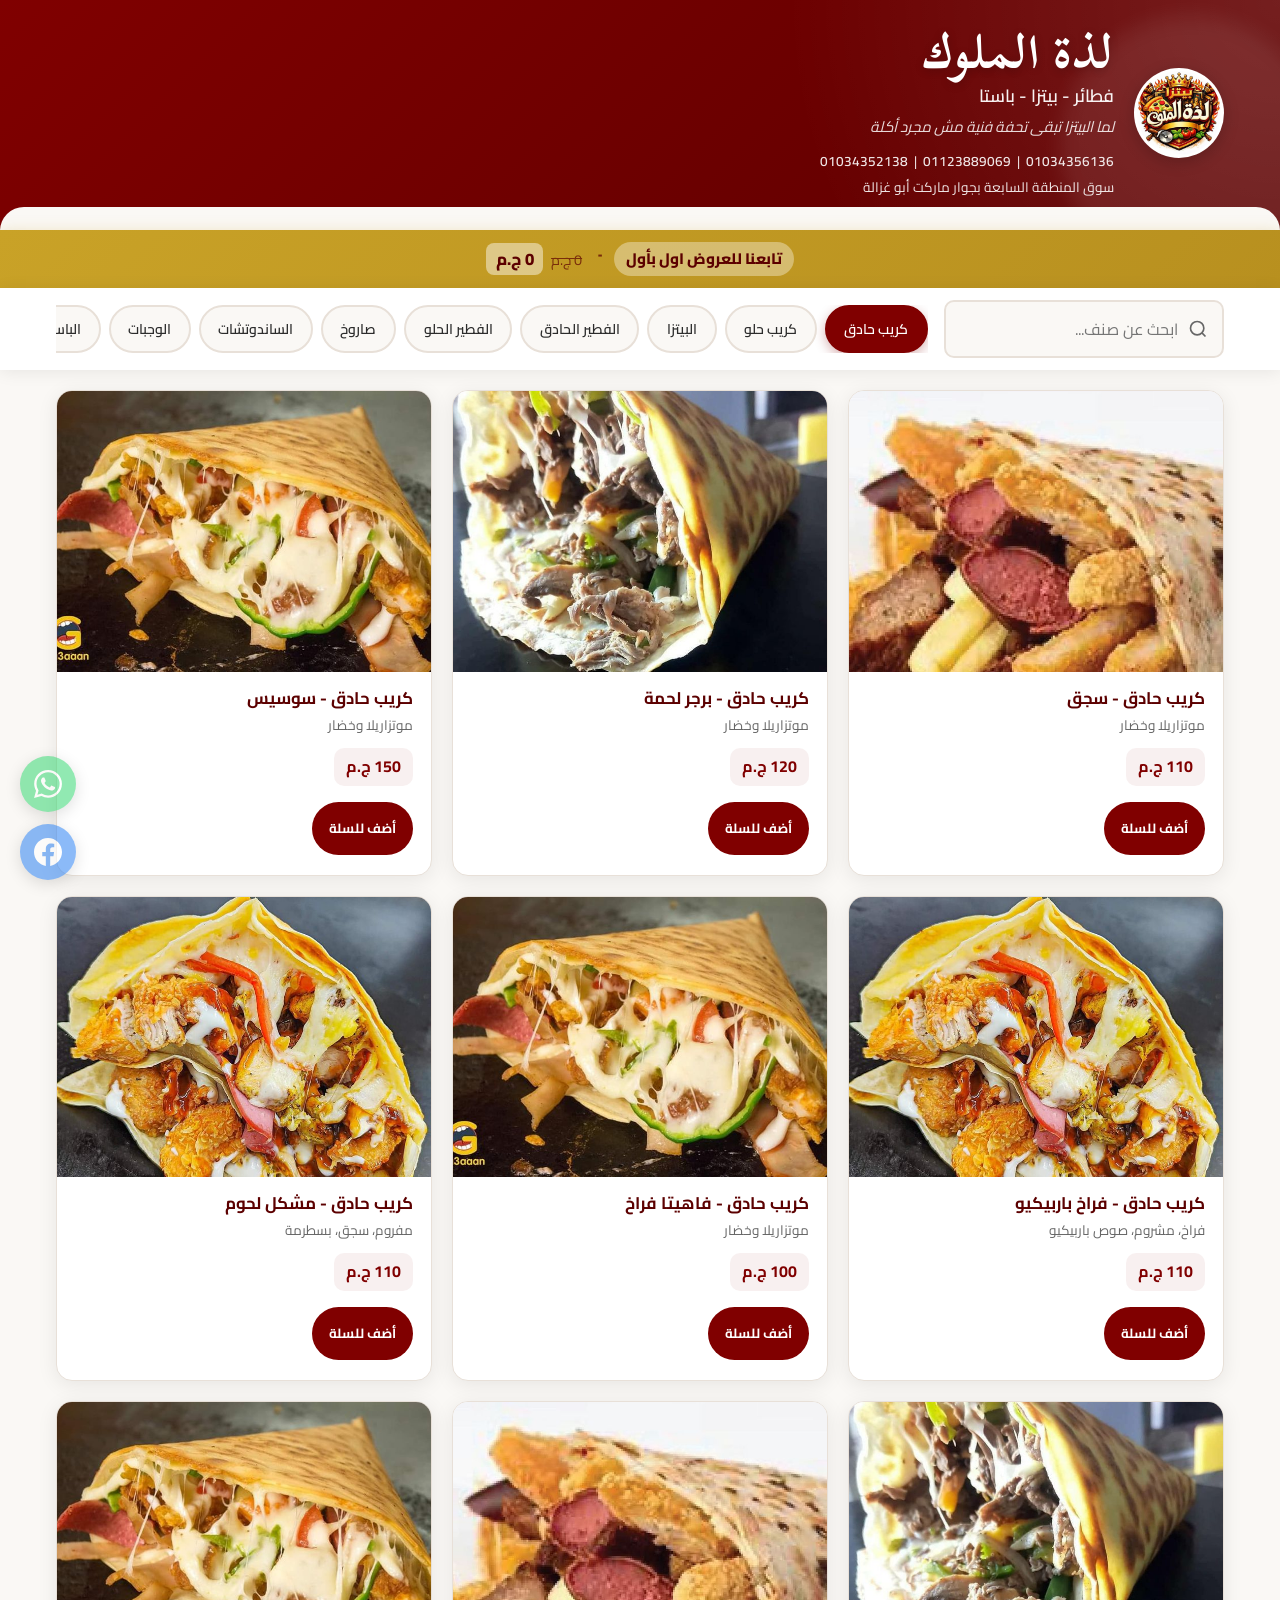
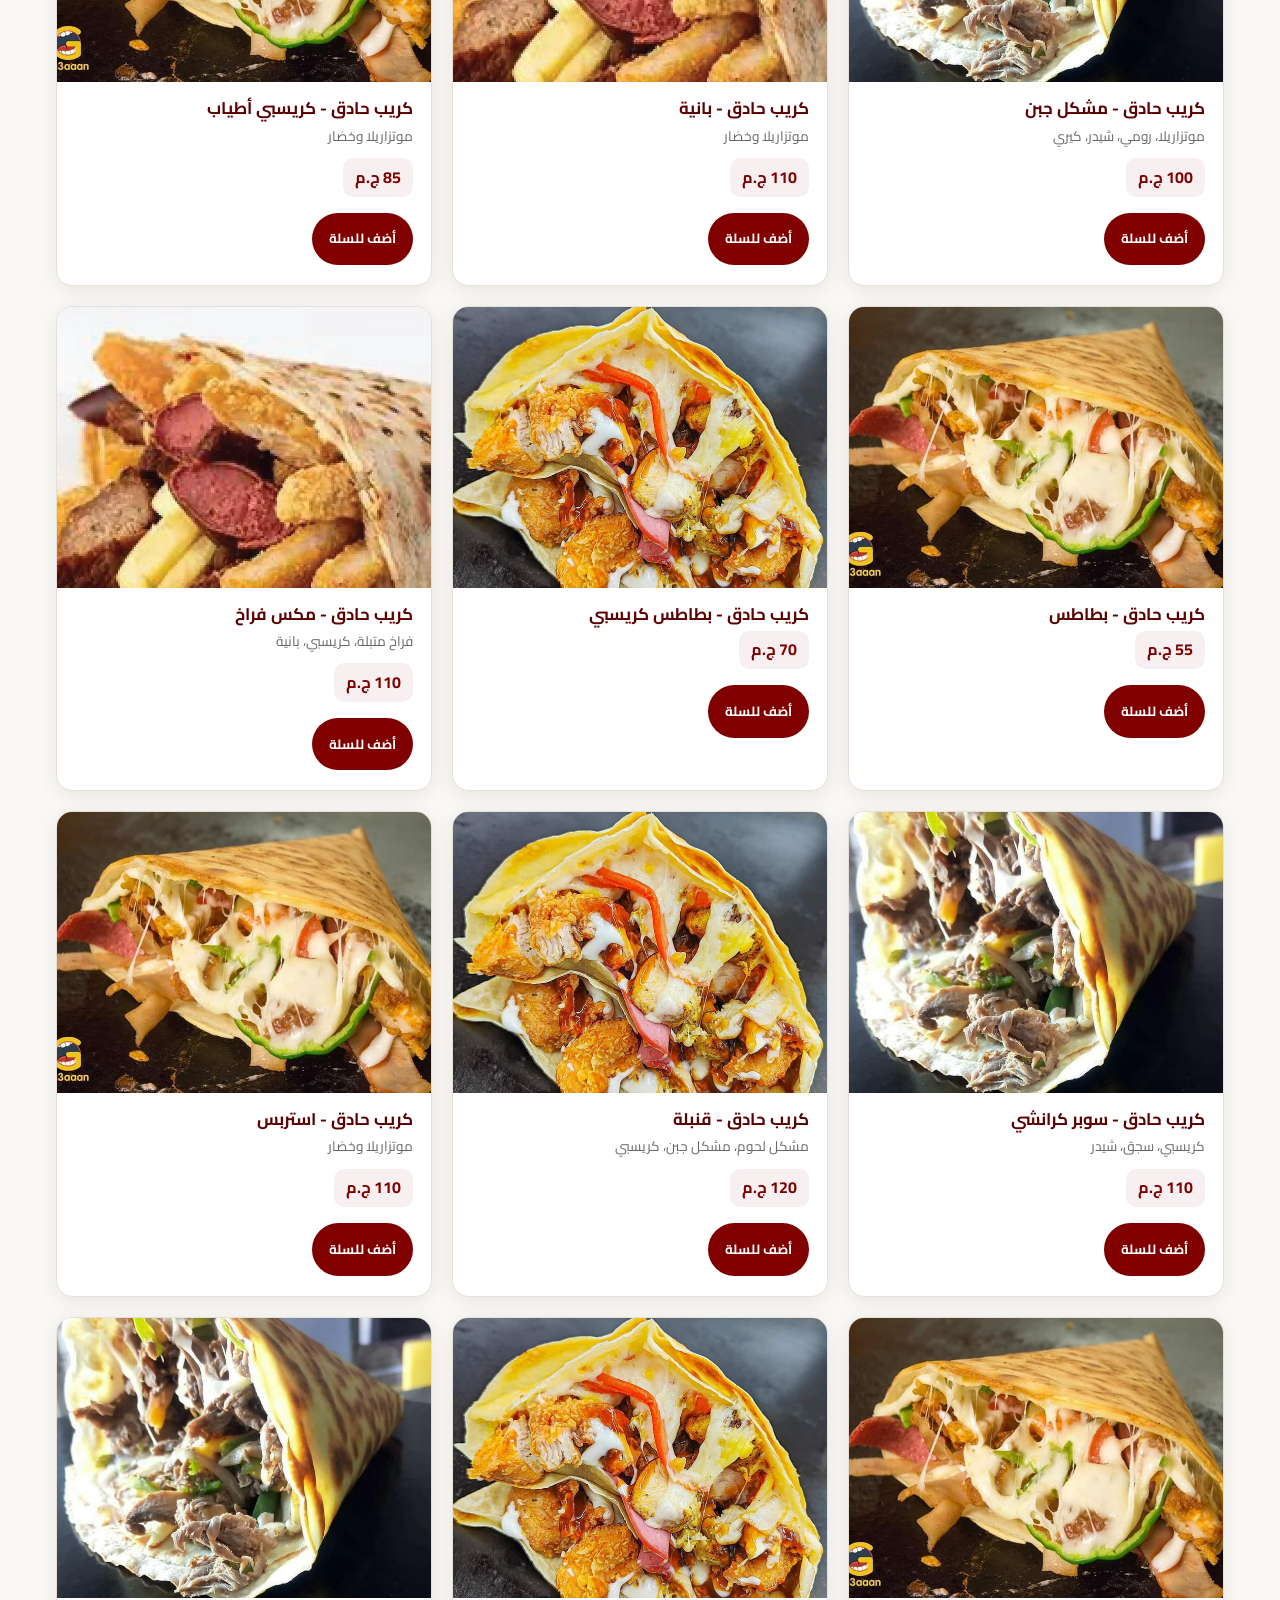
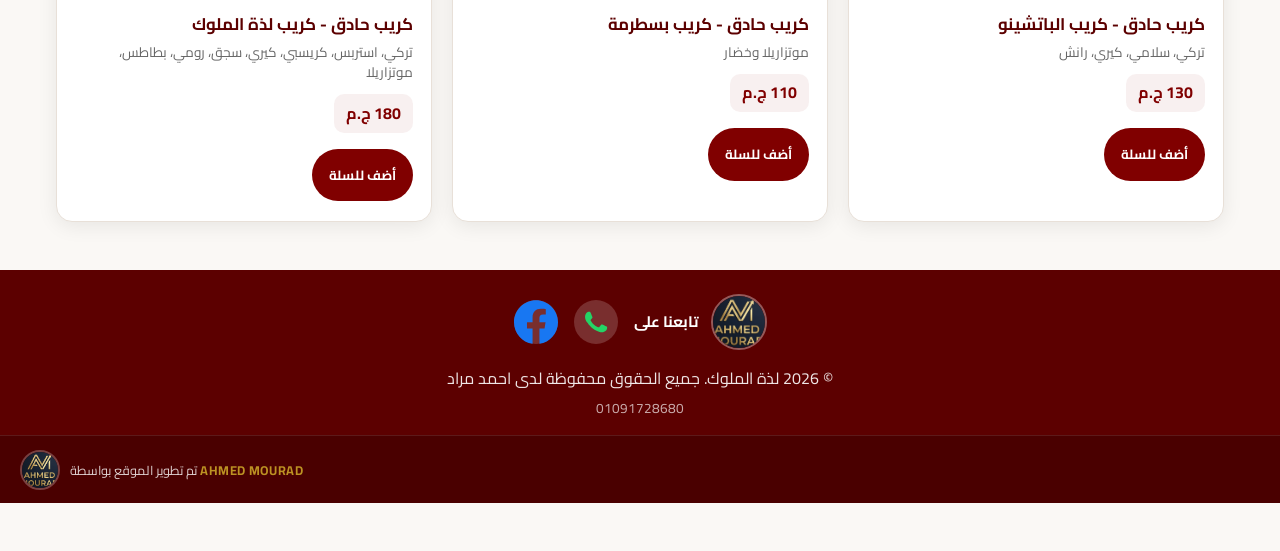
<file: index.html>
<!DOCTYPE html>
<html lang="ar" dir="rtl">
<head>
   <!-- Google tag (gtag.js) -->
  <script async src="https://www.googletagmanager.com/gtag/js?id=G-8K1VZ1LNLK"></script>
  <script>
    window.dataLayer = window.dataLayer || [];
    function gtag(){dataLayer.push(arguments);}
    gtag('js', new Date());
    gtag('config', 'G-8K1VZ1LNLK');
  </script>
  
  <meta charset="UTF-8">
  <meta name="viewport" content="width=device-width, initial-scale=1.0">

  <title>لذة الملوك | بيتزا وفطائر وكريب - سوق المنطقة السابعة</title>
  <meta name="description" content="مطعم لذة الملوك — أفضل بيتزا وفطائر وكريب وباستا وحواوشي إسكندراني. سوق المنطقة السابعة بجوار ماركت أبو غزالة. اتصل: 01034356136. توصيل سريع.">
  <meta name="keywords" content="لذة الملوك, بيتزا, فطائر, كريب, باستا, حواوشي إسكندراني, مطعم, توصيل, منيو">
  <meta name="robots" content="index, follow">
  <meta name="theme-color" content="#800000">

  <!-- Open Graph (محسّن) -->
  <meta property="og:title" content="لذة الملوك | بيتزا وفطائر وكريب">
  <meta property="og:description" content="أفضل بيتزا وفطائر وكريب وباستا في المنطقة السابعة. اتصل الآن: 01034356136">
  <meta property="og:type" content="restaurant">
  <meta property="og:image" content="https://ahmedmooo159-pixel.github.io/finalmenu/assets/logo/logo.jpeg">
  <meta property="og:url" content="https://ahmedmooo159-pixel.github.io/finalmenu/">
  <title>لذة الملوك | قائمة المنيو</title>
  <meta name="description" content="قائمة بيتزا لذة الملوك — بيتزا، فطائر، باستا، كريب، وحواوشي إسكندراني. اطلب الآن!">
  <meta name="theme-color" content="#800000">
  <meta property="og:title" content="لذة الملوك | قائمة المنيو">
  <meta property="og:description" content="فطائر - بيتزا - باستا — لما البيتزا تبقى تحفة فنية مش مجرد أكلة">
  <meta property="og:type" content="website">
  <meta property="og:image" content="assets/logo/logo.jpeg">
  <meta property="og:locale" content="ar_EG">
  <meta property="og:site_name" content="لذة الملوك">

  <!-- ======================================================
       Schema.org — Restaurant + LocalBusiness
       هذا هو المفتاح الأساسي لجوجل وجيميني
  ====================================================== -->
  <script type="application/ld+json">
  {
    "@context": "https://schema.org",
    "@type": ["Restaurant", "LocalBusiness"],
    "name": "لذة الملوك",
    "alternateName": "Lazat Al-Molouk",
    "description": "مطعم لذة الملوك يقدم أفضل البيتزا والفطائر والكريب والباستا والحواوشي الإسكندراني مع خدمة توصيل سريعة.",
    "url": "https://ahmedmooo159-pixel.github.io/finalmenu/",
    "logo": "https://ahmedmooo159-pixel.github.io/finalmenu/assets/logo/logo.jpeg",
    "image": "https://ahmedmooo159-pixel.github.io/finalmenu/assets/logo/logo.jpeg",
    "telephone": ["+201034356136", "+201123889069", "+201034352138"],
    "address": {
      "@type": "PostalAddress",
      "streetAddress": "سوق المنطقة السابعة، بجوار ماركت أبو غزالة",
      "addressLocality": "القاهرة",
      "addressCountry": "EG"
    },
    "geo": {
      "@type": "GeoCoordinates",
      "latitude": "30.0444",
      "longitude": "31.2357"
    },
    "servesCuisine": ["بيتزا", "فطائر", "كريب", "باستا", "حواوشي إسكندراني"],
    "priceRange": "$$",
    "currenciesAccepted": "EGP",
    "paymentAccepted": "Cash",
    "hasMap": "https://maps.google.com/?q=سوق+المنطقة+السابعة",
    "contactPoint": [
      {
        "@type": "ContactPoint",
        "telephone": "+201034356136",
        "contactType": "customer service",
        "availableLanguage": "Arabic"
      },
      {
        "@type": "ContactPoint",
        "telephone": "+201034352138",
        "contactType": "customer service",
        "contactOption": "TollFree",
        "availableLanguage": "Arabic"
      }
    ],
    "sameAs": [
      "https://wa.me/201034352138",
      "https://www.facebook.com/share/1C3DDVYQsx/"
    ],
    "menu": "https://ahmedmooo159-pixel.github.io/finalmenu/",
    "hasMenu": {
      "@type": "Menu",
      "name": "قائمة طعام لذة الملوك",
      "hasMenuSection": [
        {
          "@type": "MenuSection",
          "name": "البيتزا",
          "hasMenuItem": [
            { "@type": "MenuItem", "name": "مارجريتا", "offers": { "@type": "Offer", "price": "90", "priceCurrency": "EGP" } },
            { "@type": "MenuItem", "name": "تشيكن باربيكيو", "offers": { "@type": "Offer", "price": "110", "priceCurrency": "EGP" } },
            { "@type": "MenuItem", "name": "لذة الملوك", "offers": { "@type": "Offer", "price": "110", "priceCurrency": "EGP" } }
          ]
        },
        {
          "@type": "MenuSection",
          "name": "الفطير الحادق",
          "hasMenuItem": [
            { "@type": "MenuItem", "name": "مشكل جبن", "offers": { "@type": "Offer", "price": "120", "priceCurrency": "EGP" } },
            { "@type": "MenuItem", "name": "مشكل لحوم", "offers": { "@type": "Offer", "price": "120", "priceCurrency": "EGP" } }
          ]
        },
        {
          "@type": "MenuSection",
          "name": "كريب حادق",
          "hasMenuItem": [
            { "@type": "MenuItem", "name": "كريب لذة الملوك", "offers": { "@type": "Offer", "price": "180", "priceCurrency": "EGP" } }
          ]
        },
        {
          "@type": "MenuSection",
          "name": "الباستا",
          "hasMenuItem": [
            { "@type": "MenuItem", "name": "باستا مشكل لحوم", "offers": { "@type": "Offer", "price": "125", "priceCurrency": "EGP" } }
          ]
        }
      ]
    },
    "openingHoursSpecification": [
      {
        "@type": "OpeningHoursSpecification",
        "dayOfWeek": ["Monday","Tuesday","Wednesday","Thursday","Friday","Saturday","Sunday"],
        "opens": "12:00",
        "closes": "02:00"
      }
    ]
  }
  </script>

  <link rel="icon" href="./assets/logo/logo.jpeg" type="image/jpeg">
  <link rel="canonical" href="https://ahmedmooo159-pixel.github.io/finalmenu/">
  <link rel="preconnect" href="https://fonts.googleapis.com">
  <link rel="preconnect" href="https://fonts.gstatic.com" crossorigin>
  <link href="https://fonts.googleapis.com/css2?family=Cairo:wght@400;600;700;800&family=Playfair+Display:wght@600;700&family=Scheherazade+New:wght@400;700&display=swap" rel="stylesheet">
  <link rel="stylesheet" href="style.css">
  <link rel="stylesheet" href="responsive.css">
</head>
<!-- بيانات المطعم للـ crawlers — مخفية بصرياً -->
<div style="position:absolute;width:1px;height:1px;overflow:hidden;clip:rect(0,0,0,0);" aria-hidden="true">
  <h1>مطعم لذة الملوك</h1>
  <address>
    سوق المنطقة السابعة، بجوار ماركت أبو غزالة، القاهرة، مصر
  </address>
  <p>هاتف: <a href="tel:+201034356136">01034356136</a></p>
  <p>هاتف: <a href="tel:+201123889069">01123889069</a></p>
  <p>هاتف: <a href="tel:+201034352138">01034352138</a></p>
  <p>واتساب: <a href="https://wa.me/201034352138">01034352138</a></p>
  <p>المطعم يقدم: بيتزا، فطائر، كريب، باستا، حواوشي إسكندراني، كالزوني، وجبات مشوية</p>
</div>
<body>

  <!-- شاشة التحميل -->
  <div id="loader" class="loader" aria-hidden="true" role="status">
    <div class="loader-inner">
      <div class="loader-spinner"></div>
      <p class="loader-text">جاري تحميل المنيو(استنى متستعجلش)...</p>
    </div>
  </div>

  <!-- الهيدر -->
  <header class="site-header">
    <div class="header-inner container">
      <img src="assets/logo/logo.jpeg" alt="شعار بيتزا لذة الملوك" class="logo" width="90" height="90" loading="lazy" decoding="async">
      <div class="header-text">
        <h1 id="restaurant-name">لذة الملوك</h1>
        <p id="welcome-text" class="welcome"></p>
        <p id="tagline" class="tagline"></p>
        <div class="header-meta">
          <p id="phones" class="phones"></p>
          <p id="address" class="address"></p>
        </div>
      </div>
    </div>
  </header>

  <!-- بانر عرض اليوم -->
  <div id="daily-offer-banner" class="daily-offer-banner hidden" role="note">
    <div class="container daily-offer-inner">
      <span class="daily-offer-badge" id="daily-offer-title">🔥 عرض اليوم</span>
      <span class="daily-offer-item" id="daily-offer-item"></span>
      <span class="daily-offer-prices">
        <span class="daily-offer-old-price" id="daily-offer-old-price"></span>
        <span class="daily-offer-new-price" id="daily-offer-new-price"></span>
      </span>
      <span class="daily-offer-note" id="daily-offer-note"></span>
    </div>
  </div>

  <!-- التنقل اللاصق -->
  <div class="sticky-nav-wrapper">
    <div class="container sticky-nav-inner">
      <div class="search-bar">
        <label for="search-input" class="visually-hidden">ابحث في المنيو</label>
        <svg class="search-icon" xmlns="http://www.w3.org/2000/svg" width="20" height="20" viewBox="0 0 24 24" fill="none" stroke="currentColor" stroke-width="2" aria-hidden="true"><circle cx="11" cy="11" r="8"/><path d="m21 21-4.3-4.3"/></svg>
        <input type="search" id="search-input" placeholder="ابحث عن صنف..." autocomplete="off" enterkeyhint="search">
      </div>
      <nav class="category-nav" id="category-nav" aria-label="أقسام المنيو"></nav>
    </div>
  </div>

  <main id="menu-main" class="container">
    <div id="category-note" class="category-note hidden" role="note"></div>
    <section id="menu-grid" class="menu-grid" aria-live="polite"></section>
    <div id="empty-state" class="empty-state hidden">
      <svg xmlns="http://www.w3.org/2000/svg" width="64" height="64" viewBox="0 0 24 24" fill="none" stroke="currentColor" stroke-width="1.5" aria-hidden="true"><path d="M3 11h18M5 11V7a2 2 0 0 1 2-2h10a2 2 0 0 1 2 2v4M7 11v8M17 11v8"/></svg>
      <p>لا توجد أصناف في هذا القسم</p>
    </div>
  </main>

  <footer class="site-footer">
    <div class="container footer-main">
      <div class="footer-socials" aria-label="روابط التواصل الاجتماعي">
        <div class="footer-logo-group">
          <img src="assets/logo/Gemini_Generated_Image_mei2b0mei2b0mei2.png" alt="لوجو الموقع" class="footer-logo" width="50" height="50" loading="lazy" decoding="async">
          <span class="footer-logo-text">تابعنا على</span>
        </div>
        <a href="https://wa.me/201091728680" id="footer-whatsapp-link" class="footer-logo-icon whatsapp" target="_blank" rel="noopener noreferrer" aria-label="واتساب">
          <svg xmlns="http://www.w3.org/2000/svg" viewBox="0 0 24 24" fill="currentColor"><path d="M17.472 14.382c-.297-.149-1.758-.867-2.03-.967-.273-.099-.471-.148-.67.15-.197.297-.767.966-.94 1.164-.173.199-.347.223-.644.075-.297-.15-1.255-.463-2.39-1.475-.883-.788-1.48-1.761-1.653-2.059-.173-.297-.018-.458.13-.606.134-.133.298-.347.446-.52.149-.174.198-.298.298-.497.099-.198.05-.371-.025-.52-.075-.149-.669-1.612-.916-2.207-.242-.579-.487-.5-.669-.51-.173-.008-.371-.01-.57-.01-.198 0-.52.074-.792.372-.272.297-1.04 1.016-1.04 2.479 0 1.462 1.065 2.875 1.213 3.074.149.198 2.096 3.2 5.077 4.487.709.306 1.262.489 1.694.625.712.227 1.36.195 1.871.118.571-.085 1.758-.719 2.006-1.413.248-.694.248-1.289.173-1.413-.074-.124-.272-.198-.57-.347"/></svg>
        </a>
        <a href="https://www.facebook.com/share/1chNVD18vN/?mibextid=wwXIfr" id="footer-facebook-link" class="footer-logo-icon facebook" target="_blank" rel="noopener noreferrer" aria-label="فيسبوك">
          <svg xmlns="http://www.w3.org/2000/svg" viewBox="0 0 24 24" fill="currentColor"><path d="M24 12.073c0-6.627-5.373-12-12-12s-12 5.373-12 12c0 5.99 4.388 10.954 10.125 11.854v-8.385H7.078v-3.47h3.047V9.43c0-3.007 1.792-4.669 4.533-4.669 1.312 0 2.686.235 2.686.235v2.953H15.83c-1.491 0-1.956.925-1.956 1.874v2.25h3.328l-.532 3.47h-2.796v8.385C19.612 23.027 24 18.062 24 12.073z"/></svg>
        </a>
      </div>
      <p>&copy; <span id="year"></span> <span id="footer-name">AHMED MOURAD</span>. جميع الحقوق محفوظة لدى احمد مراد</p>
      <p class="footer-note">01091728680</p>
    </div>
    <div class="developer-credit">
      <img src="assets/logo/Gemini_Generated_Image_mei2b0mei2b0mei2.png" alt="AHMED MOURAD" class="developer-logo" width="40" height="40" loading="lazy" decoding="async">
      <p>تم تطوير الموقع بواسطة <strong>AHMED MOURAD</strong></p>
    </div>
  </footer>

  <a href="https://wa.me/201034352138" id="whatsapp-btn" class="fab fab-whatsapp ripple-btn" target="_blank" rel="noopener noreferrer" aria-label="تواصل عبر واتساب">
    <svg xmlns="http://www.w3.org/2000/svg" width="28" height="28" viewBox="0 0 24 24" fill="currentColor" aria-hidden="true"><path d="M17.472 14.382c-.297-.149-1.758-.867-2.03-.967-.273-.099-.471-.148-.67.15-.197.297-.767.966-.94 1.164-.173.199-.347.223-.644.075-.297-.15-1.255-.463-2.39-1.475-.883-.788-1.48-1.761-1.653-2.059-.173-.297-.018-.458.13-.606.134-.133.298-.347.446-.52.149-.174.198-.298.298-.497.099-.198.05-.371-.025-.52-.075-.149-.669-1.612-.916-2.207-.242-.579-.487-.5-.669-.51-.173-.008-.371-.01-.57-.01-.198 0-.52.074-.792.372-.272.297-1.04 1.016-1.04 2.479 0 1.462 1.065 2.875 1.213 3.074.149.198 2.096 3.2 5.077 4.487.709.306 1.262.489 1.694.625.712.227 1.36.195 1.871.118.571-.085 1.758-.719 2.006-1.413.248-.694.248-1.289.173-1.413-.074-.124-.272-.198-.57-.347m-5.421 7.403h-.004a9.87 9.87 0 0 1-5.031-1.378l-.361-.214-3.741.982.998-3.648-.235-.374a9.86 9.86 0 0 1-1.51-5.26c.001-5.45 4.436-9.884 9.888-9.884 2.64 0 5.122 1.03 6.988 2.898a9.825 9.825 0 0 1 2.893 6.994c-.003 5.45-4.435 9.884-9.881 9.884m8.413-18.297A11.815 11.815 0 0 0 12.05 0C5.495 0 .16 5.335.157 11.892c0 2.096.547 4.142 1.588 5.945L.057 24l6.305-1.654a11.882 11.882 0 0 0 5.683 1.448h.005c6.554 0 11.89-5.335 11.893-11.893a11.821 11.821 0 0 0-3.48-8.413z"/></svg>
  </a>

  <a href="https://www.facebook.com/share/1EJoeVnCjk/?mibextid=wwXIfr" id="facebook-btn" class="fab fab-facebook ripple-btn" target="_blank" rel="noopener noreferrer" aria-label="تابعنا على فيسبوك">
    <svg xmlns="http://www.w3.org/2000/svg" width="28" height="28" viewBox="0 0 24 24" fill="currentColor" aria-hidden="true"><path d="M24 12.073c0-6.627-5.373-12-12-12s-12 5.373-12 12c0 5.99 4.388 10.954 10.125 11.854v-8.385H7.078v-3.47h3.047V9.43c0-3.007 1.792-4.669 4.533-4.669 1.312 0 2.686.235 2.686.235v2.953H15.83c-1.491 0-1.956.925-1.956 1.874v2.25h3.328l-.532 3.47h-2.796v8.385C19.612 23.027 24 18.062 24 12.073z"/></svg>
  </a>

  <button type="button" id="back-to-top" class="back-to-top ripple-btn" aria-label="العودة للأعلى">
    <svg xmlns="http://www.w3.org/2000/svg" width="22" height="22" viewBox="0 0 24 24" fill="none" stroke="currentColor" stroke-width="2.5" aria-hidden="true"><path d="m18 15-6-6-6 6"/></svg>
  </button>

  <div id="cart-bar" class="cart-bar" aria-live="polite">
    <div class="cart-details" id="cart-bar-summary" style="cursor:pointer;" title="عرض السلة">
      <svg xmlns="http://www.w3.org/2000/svg" width="20" height="20" viewBox="0 0 24 24" fill="none" stroke="currentColor" stroke-width="2" aria-hidden="true" style="flex-shrink:0"><path d="M6 2 3 6v14a2 2 0 0 0 2 2h14a2 2 0 0 0 2-2V6l-3-4z"/><line x1="3" y1="6" x2="21" y2="6"/><path d="M16 10a4 4 0 0 1-8 0"/></svg>
      <span>سلة الطلبات:</span>
      <strong id="cart-count">0</strong>
      <span>عنصر ·</span>
      <strong id="cart-total">0</strong>
      <span>ج.م</span>
      <span style="font-size:0.8rem;opacity:0.8;margin-right:4px;">← اضغط للعرض</span>
    </div>
    <div class="cart-contact">
      <label for="user-contact">رقم التواصل (عادي براحتك كده كده هتتحول على الواتس )</label>
      <input id="user-contact" type="tel" placeholder="ادخل رقم العميل" inputmode="tel" />
    </div>
    <div class="cart-actions-footer">
      <button type="button" class="btn-clear-cart ripple-btn" onclick="clearCart()">حذف السلة</button>
      <button type="button" class="btn-whatsapp ripple-btn" onclick="sendOrderToWhatsApp()">تأكيد الطلب</button>
    </div>
  </div>

  <!-- Drawer السلة -->
  <div id="cart-drawer" class="cart-drawer" role="dialog" aria-modal="true" aria-label="سلة الطلبات" style="display:none;">
    <div class="cart-drawer-overlay" onclick="closeCartDrawer()"></div>
    <div class="cart-drawer-panel">
      <div class="cart-drawer-header">
        <h2>🛒 سلة الطلبات</h2>
        <button type="button" class="cart-drawer-close" onclick="closeCartDrawer()" aria-label="إغلاق">×</button>
      </div>
      <div class="cart-drawer-body" id="cart-drawer-body">
        <!-- يتم ملؤها ديناميكياً -->
      </div>
      <div class="cart-drawer-footer" id="cart-drawer-footer" style="display:none;">
        <div class="cart-drawer-total">
          <span>الإجمالي:</span>
          <strong id="cart-drawer-total-value">0 ج.م</strong>
        </div>
        <div class="cart-contact">
          <label for="user-contact-drawer">رقم التواصل</label>
          <input id="user-contact-drawer" type="tel" placeholder="ادخل رقم العميل" inputmode="tel" />
        </div>
        <div class="cart-drawer-actions">
          <button type="button" class="btn-clear-cart ripple-btn" onclick="clearCart();closeCartDrawer();">حذف السلة</button>
          <button type="button" class="btn-whatsapp ripple-btn" onclick="syncDrawerContact();sendOrderToWhatsApp();">تأكيد الطلب عبر واتساب</button>
        </div>
      </div>
    </div>
  </div>

  <!-- مربع حوار خيارات التوصيل والملاحظات -->
  <div id="delivery-modal" class="modal" style="display: none;">
    <div class="modal-overlay" onclick="closeDeliveryModal()"></div>
    <div class="modal-content">
      <div class="modal-header">
        <h2>تفاصيل الطلب</h2>
        <button type="button" class="modal-close" onclick="closeDeliveryModal()">×</button>
      </div>
      <div class="modal-body">
        <div class="delivery-options">
          <label class="option-label">
            <input type="radio" name="delivery-type" value="delivery" checked>
            <span class="option-radio"></span>
            <span class="option-text"> توصيل للمنزل</span>
          </label>
          <label class="option-label">
            <input type="radio" name="delivery-type" value="pickup">
            <span class="option-radio"></span>
            <span class="option-text"> استلام من المطعم</span>
          </label>
        </div>

        <div class="notes-section">
          <label for="order-notes">الملاحظات (اختياري):</label>
          <textarea 
            id="order-notes" 
            class="notes-textarea" 
            placeholder="أضف أي ملاحظات خاصة بطلبك (شوف نفسك في ايه وهنعملهولك)" 
            rows="4"
          ></textarea>
        </div>
      </div>
      <div class="modal-footer">
        <button type="button" class="btn-cancel" onclick="closeDeliveryModal()">إلغاء</button>
        <button type="button" class="btn-confirm" onclick="confirmOrderToWhatsApp()">تأكيد الطلب</button>
      </div>
    </div>
  </div>

  <!-- مربع حوار اختيار المنطقة -->
  <div id="area-modal" class="modal" style="display: none;">
    <div class="modal-overlay" onclick="closeAreaModal()"></div>
    <div class="modal-content area-modal-content">
      <div class="modal-header">
        <h2>📍 اختر منطقتك</h2>
        <button type="button" class="modal-close" onclick="closeAreaModal()">×</button>
      </div>
      <div class="modal-body area-modal-body">
        <p class="area-modal-subtitle">اختر المنطقة عشان نحسبلك رسوم التوصيل</p>
        <div class="area-grid">
          <button type="button" class="area-btn" data-area="المنطقة 1" data-fee="30">المنطقة 1</button>
          <button type="button" class="area-btn" data-area="المنطقة 2" data-fee="30">المنطقة 2</button>
          <button type="button" class="area-btn" data-area="المنطقة 3" data-fee="30">المنطقة 3</button>
          <button type="button" class="area-btn" data-area="المنطقة 4" data-fee="30">المنطقة 4</button>
          <button type="button" class="area-btn" data-area="المنطقة 5" data-fee="30">المنطقة 5</button>
          <button type="button" class="area-btn" data-area="المنطقة 6" data-fee="30">المنطقة 6</button>
          <button type="button" class="area-btn" data-area="المنطقة 7" data-fee="30">المنطقة 7</button>
          <button type="button" class="area-btn" data-area="المنطقة 8" data-fee="30">المنطقة 8</button>
          <button type="button" class="area-btn" data-area="المنطقة 9" data-fee="30">المنطقة 9</button>
          <button type="button" class="area-btn" data-area="المنطقة 10" data-fee="30">المنطقة 10</button>
          <button type="button" class="area-btn" data-area="المنطقة 11" data-fee="30">المنطقة 11</button>
          <button type="button" class="area-btn" data-area="المنطقة 12" data-fee="30">المنطقة 12</button>
          <button type="button" class="area-btn" data-area="المنطقة 13" data-fee="30">المنطقة 13</button>
          <button type="button" class="area-btn" data-area="المنطقة 14" data-fee="30">المنطقة 14</button>
          <button type="button" class="area-btn" data-area="المنطقة 15" data-fee="30">المنطقة 15</button>
          <button type="button" class="area-btn" data-area="المنطقة 16" data-fee="30">المنطقة 16</button>
          <button type="button" class="area-btn" data-area="أبني بيتك الأولى" data-fee="30">أبني بيتك الأولى</button>
          <button type="button" class="area-btn" data-area="أبني بيتك الثانية" data-fee="30">أبني بيتك الثانية</button>
          <button type="button" class="area-btn" data-area="أبني بيتك الثالث" data-fee="30">أبني بيتك الثالث</button>
          <button type="button" class="area-btn" data-area="دار مصر" data-fee="30">دار مصر</button>
          <button type="button" class="area-btn area-btn--far" data-area="المنطقة 22" data-fee="45">المنطقة 22</button>
          <button type="button" class="area-btn area-btn--far" data-area="المنطقة 23" data-fee="45">المنطقة 23</button>
          <button type="button" class="area-btn area-btn--far" data-area="المنطقة 25" data-fee="45">المنطقة 25</button>
        </div>
        <div class="area-fee-legend">
          <span class="fee-badge fee-badge--30">🚗 ديليفري 30 ج.م</span>
          <span class="fee-badge fee-badge--45">🚗 ديليفري 45 ج.م</span>
        </div>
      </div>
      <div class="modal-footer">
        <button type="button" class="btn-cancel" onclick="closeAreaModal()">رجوع</button>
      </div>
    </div>
  </div>

  <script src="data.js"></script>
  <script src="animations.js"></script>
  <script src="main.js"></script>
</body>
</html>
</file>
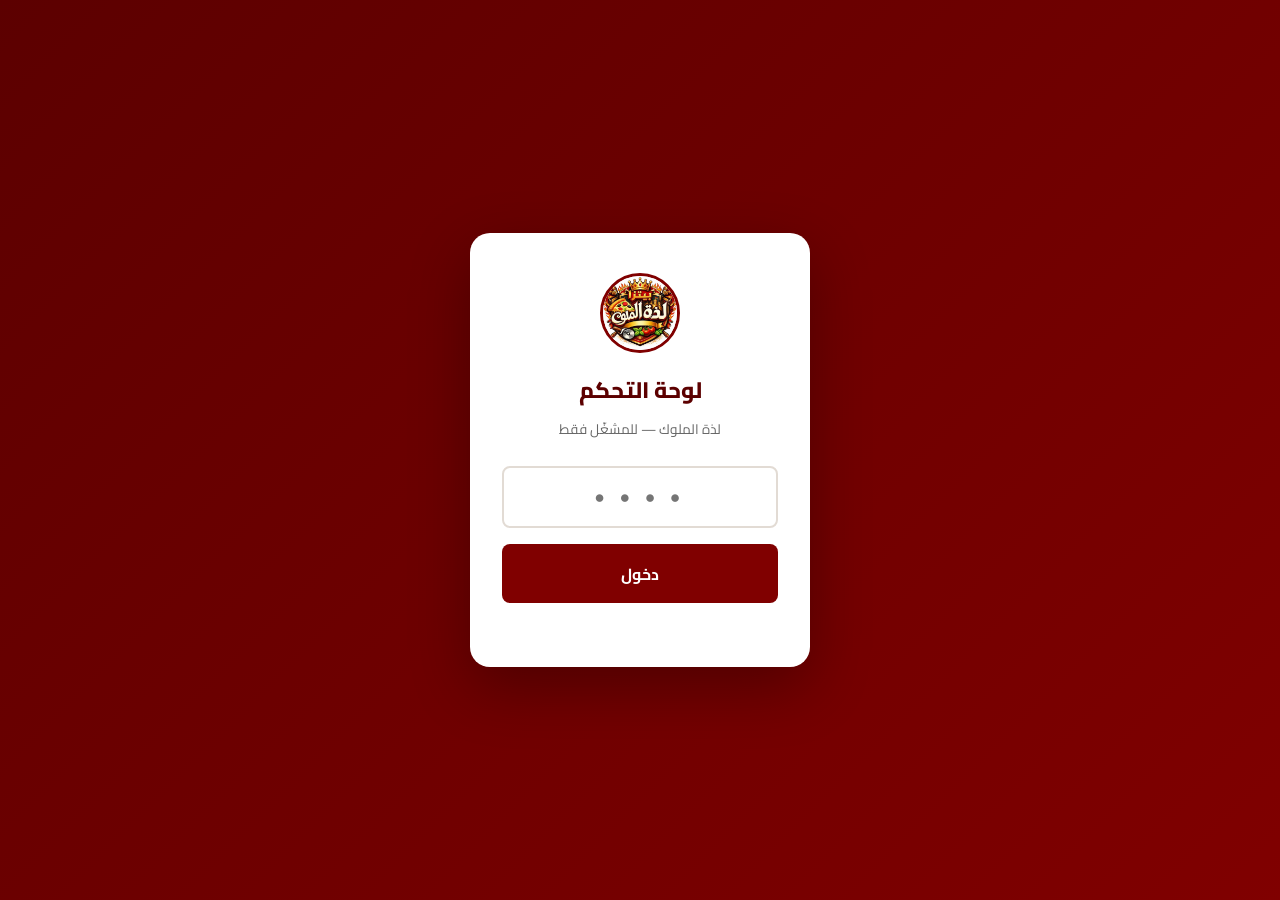
<file: admin.html>
<!DOCTYPE html>
<html lang="ar" dir="rtl">
<head>
<meta charset="UTF-8">
<meta name="viewport" content="width=device-width, initial-scale=1.0">
<title>لوحة التحكم | لذة الملوك</title>
<link href="https://fonts.googleapis.com/css2?family=Cairo:wght@400;600;700;800&display=swap" rel="stylesheet">
<style>
:root {
  --maroon: #800000;
  --maroon-dark: #5c0000;
  --maroon-light: #a02020;
  --gold: #c9a227;
  --bg: #f5f3f0;
  --surface: #ffffff;
  --text: #1e1e1e;
  --text-muted: #666;
  --border: #e2dbd4;
  --radius: 12px;
  --radius-sm: 8px;
  --shadow: 0 2px 12px rgba(0,0,0,0.08);
  --transition: 0.2s ease;
  --sidebar-w: 260px;
}
*,*::before,*::after{box-sizing:border-box;margin:0;padding:0;}
html,body{height:100%;font-family:'Cairo',sans-serif;background:var(--bg);color:var(--text);overflow-x:hidden;}
button{font-family:inherit;cursor:pointer;border:none;background:none;}
input,select,textarea{font-family:inherit;}
a{text-decoration:none;color:inherit;}

/* ── LOGIN ── */
#login-screen{
  position:fixed;inset:0;background:linear-gradient(135deg,var(--maroon-dark),var(--maroon));
  display:flex;align-items:center;justify-content:center;z-index:9999;
}
.login-box{
  background:#fff;border-radius:20px;padding:2.5rem 2rem;width:340px;text-align:center;
  box-shadow:0 20px 60px rgba(0,0,0,0.3);
}
.login-logo{
  width:80px;height:80px;border-radius:50%;object-fit:cover;
  border:3px solid var(--maroon);margin:0 auto 1rem;display:block;
}
.login-title{font-size:1.4rem;font-weight:800;color:var(--maroon-dark);margin-bottom:.3rem;}
.login-sub{font-size:.85rem;color:var(--text-muted);margin-bottom:1.5rem;}
.login-input{
  width:100%;padding:.8rem 1rem;border:2px solid var(--border);border-radius:var(--radius-sm);
  font-size:1.1rem;text-align:center;letter-spacing:.3em;margin-bottom:1rem;
  transition:border-color var(--transition);outline:none;
}
.login-input:focus{border-color:var(--maroon);}
.login-btn{
  width:100%;padding:.9rem;background:var(--maroon);color:#fff;border-radius:var(--radius-sm);
  font-size:1rem;font-weight:700;transition:background var(--transition);
}
.login-btn:hover{background:var(--maroon-dark);}
.login-error{color:#c00;font-size:.85rem;margin-top:.5rem;min-height:1.2em;}

/* ── LAYOUT ── */
#app{display:none;height:100vh;overflow:hidden;}
.layout{display:flex;height:100%;}

/* ── SIDEBAR ── */
.sidebar{
  width:var(--sidebar-w);background:var(--maroon-dark);color:#fff;
  display:flex;flex-direction:column;flex-shrink:0;overflow-y:auto;
}
.sidebar-logo{
  padding:1.25rem 1rem;border-bottom:1px solid rgba(255,255,255,.1);
  display:flex;align-items:center;gap:.75rem;
}
.sidebar-logo img{width:44px;height:44px;border-radius:50%;object-fit:cover;border:2px solid rgba(255,255,255,.3);}
.sidebar-logo-text .name{font-size:.95rem;font-weight:700;}
.sidebar-logo-text .sub{font-size:.72rem;opacity:.7;}
.sidebar-nav{flex:1;padding:.75rem 0;}
.nav-section-title{
  font-size:.68rem;font-weight:700;opacity:.5;letter-spacing:.1em;
  padding:.75rem 1.25rem .3rem;text-transform:uppercase;
}
.nav-item{
  display:flex;align-items:center;gap:.65rem;padding:.7rem 1.25rem;
  font-size:.88rem;font-weight:600;cursor:pointer;
  transition:background var(--transition);border-radius:0;
  color:rgba(255,255,255,.8);
}
.nav-item:hover{background:rgba(255,255,255,.1);color:#fff;}
.nav-item.active{background:rgba(255,255,255,.18);color:#fff;}
.nav-item svg{width:18px;height:18px;flex-shrink:0;opacity:.8;}
.nav-divider{height:1px;background:rgba(255,255,255,.08);margin:.5rem 1rem;}
.sidebar-footer{
  padding:1rem 1.25rem;border-top:1px solid rgba(255,255,255,.1);
  font-size:.75rem;opacity:.5;
}

/* ── MAIN CONTENT ── */
.main{flex:1;overflow-y:auto;display:flex;flex-direction:column;}
.topbar{
  background:var(--surface);border-bottom:1px solid var(--border);
  padding:.9rem 1.5rem;display:flex;align-items:center;justify-content:space-between;
  position:sticky;top:0;z-index:100;
}
.topbar-title{font-size:1.1rem;font-weight:800;color:var(--maroon-dark);}
.topbar-actions{display:flex;gap:.5rem;align-items:center;}
.page-content{padding:1.5rem;flex:1;}

/* ── BUTTONS ── */
.btn{
  display:inline-flex;align-items:center;gap:.4rem;padding:.6rem 1.1rem;
  border-radius:var(--radius-sm);font-size:.85rem;font-weight:700;
  transition:all var(--transition);cursor:pointer;border:none;
}
.btn-primary{background:var(--maroon);color:#fff;}
.btn-primary:hover{background:var(--maroon-dark);}
.btn-secondary{background:var(--bg);color:var(--text);border:1px solid var(--border);}
.btn-secondary:hover{border-color:var(--maroon);color:var(--maroon);}
.btn-danger{background:#fee2e2;color:#991b1b;}
.btn-danger:hover{background:#fecaca;}
.btn-success{background:#d1fae5;color:#065f46;}
.btn-success:hover{background:#a7f3d0;}
.btn-sm{padding:.4rem .75rem;font-size:.8rem;}
.btn-icon{padding:.5rem;border-radius:var(--radius-sm);}

/* ── CARDS ── */
.card{background:var(--surface);border-radius:var(--radius);border:1px solid var(--border);overflow:hidden;}
.card-header{
  padding:1rem 1.25rem;border-bottom:1px solid var(--border);
  display:flex;align-items:center;justify-content:space-between;
}
.card-title{font-size:1rem;font-weight:700;color:var(--maroon-dark);}
.card-body{padding:1.25rem;}

/* ── STATS ── */
.stats-grid{display:grid;grid-template-columns:repeat(auto-fit,minmax(160px,1fr));gap:1rem;margin-bottom:1.5rem;}
.stat-card{
  background:var(--surface);border:1px solid var(--border);border-radius:var(--radius);
  padding:1.1rem 1.25rem;
}
.stat-label{font-size:.75rem;color:var(--text-muted);font-weight:600;margin-bottom:.35rem;}
.stat-value{font-size:1.6rem;font-weight:800;color:var(--maroon-dark);}
.stat-sub{font-size:.75rem;color:var(--text-muted);margin-top:.2rem;}

/* ── CATEGORY TABS ── */
.category-tabs{display:flex;gap:.5rem;flex-wrap:wrap;margin-bottom:1.25rem;}
.cat-tab{
  padding:.5rem 1rem;border-radius:50px;font-size:.82rem;font-weight:700;
  border:2px solid var(--border);background:var(--bg);color:var(--text);cursor:pointer;
  transition:all var(--transition);
}
.cat-tab:hover{border-color:var(--maroon);color:var(--maroon);}
.cat-tab.active{background:var(--maroon);border-color:var(--maroon);color:#fff;}

/* ── ITEMS TABLE ── */
.items-table{width:100%;border-collapse:collapse;}
.items-table th{
  background:var(--bg);font-size:.78rem;font-weight:700;color:var(--text-muted);
  padding:.7rem 1rem;text-align:right;border-bottom:1px solid var(--border);white-space:nowrap;
}
.items-table td{
  padding:.8rem 1rem;border-bottom:1px solid var(--border);
  font-size:.85rem;vertical-align:middle;
}
.items-table tr:last-child td{border-bottom:none;}
.items-table tr:hover td{background:rgba(128,0,0,.03);}
.item-img{
  width:48px;height:48px;border-radius:8px;object-fit:cover;
  background:#f0ebe3;border:1px solid var(--border);
}
.item-name{font-weight:700;color:var(--maroon-dark);}
.item-name-en{font-size:.75rem;color:var(--text-muted);}
.price-badge{
  display:inline-block;background:rgba(128,0,0,.07);color:var(--maroon-dark);
  border-radius:6px;padding:.25rem .6rem;font-size:.8rem;font-weight:700;
}
.toggle-switch{position:relative;width:44px;height:24px;display:inline-block;}
.toggle-switch input{opacity:0;width:0;height:0;}
.toggle-slider{
  position:absolute;inset:0;background:#ccc;border-radius:999px;cursor:pointer;
  transition:.3s;
}
.toggle-slider:before{
  content:"";position:absolute;width:18px;height:18px;left:3px;bottom:3px;
  background:#fff;border-radius:50%;transition:.3s;
}
.toggle-switch input:checked + .toggle-slider{background:var(--maroon);}
.toggle-switch input:checked + .toggle-slider:before{transform:translateX(20px);}
.actions-cell{display:flex;gap:.4rem;align-items:center;}

/* ── MODAL ── */
.modal-overlay{
  position:fixed;inset:0;background:rgba(0,0,0,.5);z-index:1000;
  display:flex;align-items:center;justify-content:center;padding:1rem;
}
.modal-box{
  background:var(--surface);border-radius:var(--radius);
  width:100%;max-width:540px;max-height:90vh;overflow-y:auto;
  box-shadow:0 20px 60px rgba(0,0,0,.25);animation:modalIn .2s ease;
}
@keyframes modalIn{from{opacity:0;transform:translateY(16px);}to{opacity:1;transform:translateY(0);}}
.modal-head{
  padding:1.1rem 1.25rem;border-bottom:1px solid var(--border);
  display:flex;align-items:center;justify-content:space-between;position:sticky;top:0;background:var(--surface);
}
.modal-head h3{font-size:1rem;font-weight:800;color:var(--maroon-dark);}
.modal-head-close{
  width:32px;height:32px;border-radius:50%;background:var(--bg);color:var(--text);
  display:flex;align-items:center;justify-content:center;font-size:1.2rem;cursor:pointer;
}
.modal-head-close:hover{background:var(--border);}
.modal-body{padding:1.25rem;}
.modal-foot{
  padding:1rem 1.25rem;border-top:1px solid var(--border);
  display:flex;gap:.75rem;justify-content:flex-end;
}

/* ── FORM ── */
.form-group{margin-bottom:1rem;}
.form-label{display:block;font-size:.82rem;font-weight:700;color:var(--text-muted);margin-bottom:.4rem;}
.form-input{
  width:100%;padding:.7rem .9rem;border:1.5px solid var(--border);border-radius:var(--radius-sm);
  font-size:.9rem;outline:none;transition:border-color var(--transition);
}
.form-input:focus{border-color:var(--maroon);}
.form-row{display:grid;grid-template-columns:1fr 1fr;gap:.75rem;}
.form-row-3{display:grid;grid-template-columns:1fr 1fr 1fr;gap:.75rem;}
.price-type-toggle{display:flex;gap:.5rem;margin-bottom:.75rem;}
.price-type-btn{
  flex:1;padding:.5rem;border:2px solid var(--border);border-radius:var(--radius-sm);
  font-size:.8rem;font-weight:700;cursor:pointer;transition:all var(--transition);background:var(--bg);
}
.price-type-btn.active{background:var(--maroon);border-color:var(--maroon);color:#fff;}

/* ── IMAGE UPLOAD ── */
.img-upload-area{
  border:2px dashed var(--border);border-radius:var(--radius-sm);padding:1.5rem;
  text-align:center;cursor:pointer;transition:border-color var(--transition);
}
.img-upload-area:hover{border-color:var(--maroon);}
.img-upload-area.has-image{border-style:solid;border-color:var(--maroon);}
.img-preview{width:80px;height:80px;border-radius:8px;object-fit:cover;margin:0 auto .5rem;display:block;}
.img-upload-text{font-size:.8rem;color:var(--text-muted);}

/* ── SEARCH ── */
.search-bar{
  position:relative;margin-bottom:1rem;
}
.search-bar input{
  width:100%;padding:.65rem 1rem .65rem 2.5rem;border:1.5px solid var(--border);
  border-radius:var(--radius-sm);font-size:.88rem;outline:none;transition:border-color var(--transition);
}
.search-bar input:focus{border-color:var(--maroon);}
.search-bar svg{position:absolute;left:.75rem;top:50%;transform:translateY(-50%);color:var(--text-muted);}

/* ── RESTAURANT INFO FORM ── */
.info-grid{display:grid;grid-template-columns:1fr 1fr;gap:1rem;}

/* ── EMPTY STATE ── */
.empty-state{text-align:center;padding:3rem 1rem;color:var(--text-muted);}
.empty-state svg{margin:0 auto 1rem;opacity:.3;}

/* ── TOAST ── */
#toast{
  position:fixed;bottom:1.5rem;right:1.5rem;z-index:9999;
  background:var(--maroon-dark);color:#fff;padding:.8rem 1.25rem;border-radius:var(--radius-sm);
  font-size:.88rem;font-weight:600;box-shadow:0 4px 20px rgba(0,0,0,.25);
  transform:translateY(100px);opacity:0;transition:all .3s ease;pointer-events:none;
}
#toast.show{transform:translateY(0);opacity:1;}
#toast.success{background:#065f46;}
#toast.error{background:#991b1b;}

/* ── CONFIRM DIALOG ── */
.confirm-overlay{
  position:fixed;inset:0;background:rgba(0,0,0,.5);z-index:2000;
  display:flex;align-items:center;justify-content:center;
}
.confirm-box{
  background:#fff;border-radius:var(--radius);padding:1.5rem;width:320px;
  box-shadow:0 20px 60px rgba(0,0,0,.25);text-align:center;
}
.confirm-box h4{font-size:1rem;font-weight:700;margin-bottom:.5rem;color:var(--maroon-dark);}
.confirm-box p{font-size:.85rem;color:var(--text-muted);margin-bottom:1.25rem;}
.confirm-actions{display:flex;gap:.75rem;}

/* ── RESPONSIVE ── */
@media(max-width:768px){
  .sidebar{width:220px;}
  .stats-grid{grid-template-columns:1fr 1fr;}
  .form-row,.form-row-3,.info-grid{grid-template-columns:1fr;}
}
@media(max-width:520px){
  .sidebar{display:none;}
}
</style>
</head>
<body>

<!-- LOGIN -->
<div id="login-screen">
  <div class="login-box">
    <img src="assets/logo/logo.jpeg" alt="لوجو" class="login-logo" onerror="this.style.background='#800000';this.removeAttribute('src')">
    <div class="login-title">لوحة التحكم</div>
    <div class="login-sub">لذة الملوك — للمشغّل فقط</div>
    <input type="password" class="login-input" id="pw-input" placeholder="● ● ● ●" maxlength="10">
    <button class="login-btn" onclick="doLogin()">دخول</button>
    <div class="login-error" id="login-err"></div>
  </div>
</div>

<!-- APP -->
<div id="app">
<div class="layout">

<!-- SIDEBAR -->
<aside class="sidebar">
  <div class="sidebar-logo">
    <img src="assets/logo/logo.jpeg" alt="لوجو" onerror="this.style.background='rgba(255,255,255,.2)';this.removeAttribute('src')">
    <div class="sidebar-logo-text">
      <div class="name">لذة الملوك</div>
      <div class="sub">لوحة التحكم</div>
    </div>
  </div>
  <nav class="sidebar-nav">
    <div class="nav-section-title">الإدارة</div>
    <div class="nav-item active" onclick="switchPage('dashboard',this)">
      <svg viewBox="0 0 24 24" fill="none" stroke="currentColor" stroke-width="2"><rect x="3" y="3" width="7" height="7"/><rect x="14" y="3" width="7" height="7"/><rect x="14" y="14" width="7" height="7"/><rect x="3" y="14" width="7" height="7"/></svg>
      الرئيسية
    </div>
    <div class="nav-item" onclick="switchPage('menu',this)">
      <svg viewBox="0 0 24 24" fill="none" stroke="currentColor" stroke-width="2"><path d="M9 5H7a2 2 0 0 0-2 2v12a2 2 0 0 0 2 2h10a2 2 0 0 0 2-2V7a2 2 0 0 0-2-2h-2"/><rect x="9" y="3" width="6" height="4" rx="2"/><line x1="9" y1="12" x2="15" y2="12"/><line x1="9" y1="16" x2="13" y2="16"/></svg>
      إدارة المنيو
    </div>
    <div class="nav-item" onclick="switchPage('categories',this)">
      <svg viewBox="0 0 24 24" fill="none" stroke="currentColor" stroke-width="2"><path d="M4 6h16M4 12h16M4 18h16"/></svg>
      الأقسام
    </div>
    <div class="nav-item" onclick="switchPage('offer',this)">
      <svg viewBox="0 0 24 24" fill="none" stroke="currentColor" stroke-width="2"><path d="M20.59 13.41 11 4H4v7l9.59 9.59a2 2 0 0 0 2.82 0l4.18-4.18a2 2 0 0 0 0-2.82z"/><circle cx="7.5" cy="7.5" r="1.5" fill="currentColor" stroke="none"/></svg>
      عرض اليوم
    </div>
    <div class="nav-divider"></div>
    <div class="nav-section-title">الإعدادات</div>
    <div class="nav-item" onclick="switchPage('restaurant',this)">
      <svg viewBox="0 0 24 24" fill="none" stroke="currentColor" stroke-width="2"><circle cx="12" cy="12" r="3"/><path d="M19.07 4.93a10 10 0 0 1 0 14.14M4.93 4.93a10 10 0 0 0 0 14.14"/></svg>
      بيانات المطعم
    </div>
    <div class="nav-item" onclick="switchPage('export',this)">
      <svg viewBox="0 0 24 24" fill="none" stroke="currentColor" stroke-width="2"><path d="M21 15v4a2 2 0 0 1-2 2H5a2 2 0 0 1-2-2v-4"/><polyline points="7 10 12 15 17 10"/><line x1="12" y1="15" x2="12" y2="3"/></svg>
      تصدير data.js
    </div>
    <div class="nav-divider"></div>
    <div class="nav-item" onclick="doLogout()">
      <svg viewBox="0 0 24 24" fill="none" stroke="currentColor" stroke-width="2"><path d="M9 21H5a2 2 0 0 1-2-2V5a2 2 0 0 1 2-2h4"/><polyline points="16 17 21 12 16 7"/><line x1="21" y1="12" x2="9" y2="12"/></svg>
      خروج
    </div>
  </nav>
  <div class="sidebar-footer">v2.0 — محمي بكلمة مرور</div>
</aside>

<!-- MAIN -->
<div class="main">
  <div class="topbar">
    <div class="topbar-title" id="topbar-title">الرئيسية</div>
    <div class="topbar-actions" id="topbar-actions"></div>
  </div>
  <div class="page-content" id="page-content"></div>
</div>

</div><!-- /layout -->
</div><!-- /app -->

<!-- TOAST -->
<div id="toast"></div>

<!-- MODALS container -->
<div id="modals"></div>

<script>
/* ═══════════════════════════════════════
   DATA — loaded from MENU_DATA global
═══════════════════════════════════════ */
let adminData = null;

function loadData() {
  if (typeof MENU_DATA !== 'undefined') {
    adminData = JSON.parse(JSON.stringify(MENU_DATA));
    const saved = localStorage.getItem('admin_menu_data');
    if (saved) {
      try { adminData = JSON.parse(saved); } catch(e){}
    }
  } else {
    const saved = localStorage.getItem('admin_menu_data');
    if (saved) {
      try { adminData = JSON.parse(saved); } catch(e){ adminData = makeEmptyData(); }
    } else {
      adminData = makeEmptyData();
    }
  }
}

function makeEmptyData() {
  return {
    restaurant:{ name:'لذة الملوك', nameEn:'', welcome:'', tagline:'', logo:'assets/logo/logo.jpeg', phones:[], address:'', deliveryNote:'' },
    categories:[]
  };
}

function saveData() {
  localStorage.setItem('admin_menu_data', JSON.stringify(adminData));
}

/* ═══════════════════════════════════════
   AUTH
═══════════════════════════════════════ */
const PASS = '1595';

function doLogin() {
  const v = document.getElementById('pw-input').value;
  if (v === PASS) {
    document.getElementById('login-screen').style.display='none';
    document.getElementById('app').style.display='block';
    loadData();
    switchPage('dashboard');
  } else {
    const e = document.getElementById('login-err');
    e.textContent='كلمة المرور غلط، حاول تاني';
    setTimeout(()=>e.textContent='',2500);
    document.getElementById('pw-input').value='';
  }
}

document.addEventListener('keydown', e => {
  if (e.key==='Enter') {
    if (document.getElementById('login-screen').style.display!=='none') doLogin();
  }
});

function doLogout() {
  document.getElementById('login-screen').style.display='flex';
  document.getElementById('app').style.display='none';
  document.getElementById('pw-input').value='';
}

/* ═══════════════════════════════════════
   NAVIGATION
═══════════════════════════════════════ */
const pages = { dashboard:pageDashboard, menu:pageMenu, categories:pageCategories, offer:pageOffer, restaurant:pageRestaurant, export:pageExport };
const pageTitles = { dashboard:'الرئيسية', menu:'إدارة المنيو', categories:'إدارة الأقسام', offer:'عرض اليوم', restaurant:'بيانات المطعم', export:'تصدير data.js' };

function switchPage(name, navEl) {
  document.querySelectorAll('.nav-item').forEach(n=>n.classList.remove('active'));
  if (navEl) navEl.classList.add('active');
  document.getElementById('topbar-title').textContent = pageTitles[name]||name;
  document.getElementById('topbar-actions').innerHTML='';
  document.getElementById('page-content').innerHTML='';
  pages[name]&&pages[name]();
}

/* ═══════════════════════════════════════
   TOAST
═══════════════════════════════════════ */
let toastTimer=null;
function toast(msg, type='success') {
  const t=document.getElementById('toast');
  t.textContent=msg; t.className='show '+(type||'');
  clearTimeout(toastTimer);
  toastTimer=setTimeout(()=>{ t.className=''; },2500);
}

/* ═══════════════════════════════════════
   CONFIRM DIALOG
═══════════════════════════════════════ */
function confirm2(msg, onYes) {
  const overlay=document.createElement('div');
  overlay.className='confirm-overlay';
  overlay.innerHTML=`
    <div class="confirm-box">
      <h4>تأكيد الحذف</h4>
      <p>${msg}</p>
      <div class="confirm-actions">
        <button class="btn btn-secondary" style="flex:1" id="cfn-no">إلغاء</button>
        <button class="btn btn-danger" style="flex:1" id="cfn-yes">حذف</button>
      </div>
    </div>`;
  document.body.appendChild(overlay);
  overlay.querySelector('#cfn-no').onclick=()=>overlay.remove();
  overlay.querySelector('#cfn-yes').onclick=()=>{ overlay.remove(); onYes(); };
}

/* ═══════════════════════════════════════
   MODAL HELPERS
═══════════════════════════════════════ */
function openModal(title, bodyHtml, footHtml) {
  closeModal();
  const wrap=document.createElement('div');
  wrap.id='active-modal';
  wrap.className='modal-overlay';
  wrap.innerHTML=`
    <div class="modal-box">
      <div class="modal-head">
        <h3>${title}</h3>
        <button class="modal-head-close" onclick="closeModal()">×</button>
      </div>
      <div class="modal-body">${bodyHtml}</div>
      <div class="modal-foot">${footHtml}</div>
    </div>`;
  document.getElementById('modals').appendChild(wrap);
  wrap.addEventListener('click', e=>{ if(e.target===wrap) closeModal(); });
}
function closeModal() {
  const m=document.getElementById('active-modal');
  if(m) m.remove();
}

/* ═══════════════════════════════════════
   UTILS
═══════════════════════════════════════ */
function genId(prefix='item') {
  return prefix+'-'+Date.now()+'-'+Math.random().toString(36).slice(2,6);
}

function formatPrice(item) {
  if (item.prices) {
    const p=[];
    if(item.prices.S!=null) p.push('ص:'+item.prices.S);
    if(item.prices.M!=null) p.push('و:'+item.prices.M);
    if(item.prices.L!=null) p.push('ك:'+item.prices.L);
    return p.join(' | ')+' ج.م';
  }
  return item.price!=null ? item.price+' ج.م' : 'اسأل';
}

function getCatName(cat) { return cat.nameAr||cat.name; }

function totalItems() {
  return adminData.categories.reduce((s,c)=>s+(c.items||[]).length,0);
}

function hiddenItems() {
  return adminData.categories.reduce((s,c)=>s+(c.items||[]).filter(i=>i.available===false).length,0);
}

/* ═══════════════════════════════════════
   PAGE: DASHBOARD
═══════════════════════════════════════ */
function pageDashboard() {
  const c=adminData.categories.length;
  const items=totalItems();
  const hidden=hiddenItems();
  document.getElementById('page-content').innerHTML=`
    <div class="stats-grid">
      <div class="stat-card">
        <div class="stat-label">إجمالي الأقسام</div>
        <div class="stat-value">${c}</div>
        <div class="stat-sub">قسم في المنيو</div>
      </div>
      <div class="stat-card">
        <div class="stat-label">إجمالي الأصناف</div>
        <div class="stat-value">${items}</div>
        <div class="stat-sub">صنف في المنيو</div>
      </div>
      <div class="stat-card">
        <div class="stat-label">أصناف مخفية</div>
        <div class="stat-value" style="color:${hidden?'#991b1b':'#065f46'}">${hidden}</div>
        <div class="stat-sub">غير متاح للعملاء</div>
      </div>
      <div class="stat-card">
        <div class="stat-label">الأصناف المتاحة</div>
        <div class="stat-value" style="color:#065f46">${items-hidden}</div>
        <div class="stat-sub">ظاهر للعملاء</div>
      </div>
    </div>
    <div class="card">
      <div class="card-header">
        <div class="card-title">الأقسام وعدد أصنافها</div>
        <button class="btn btn-primary btn-sm" onclick="switchPage('menu');document.querySelectorAll('.nav-item')[1].classList.add('active');document.querySelectorAll('.nav-item')[0].classList.remove('active')">إدارة المنيو</button>
      </div>
      <div class="card-body">
        <table class="items-table">
          <thead><tr><th>اسم القسم</th><th>الاسم بالعربي</th><th>عدد الأصناف</th><th>المتاح</th></tr></thead>
          <tbody>
            ${adminData.categories.map(cat=>{
              const av=(cat.items||[]).filter(i=>i.available!==false).length;
              const tot=(cat.items||[]).length;
              return `<tr>
                <td>${cat.name}</td>
                <td>${cat.nameAr||'—'}</td>
                <td><span class="price-badge">${tot}</span></td>
                <td><span style="color:${av<tot?'#991b1b':'#065f46'};font-weight:700">${av}/${tot}</span></td>
              </tr>`;
            }).join('')}
          </tbody>
        </table>
      </div>
    </div>
  `;
}

/* ═══════════════════════════════════════
   PAGE: MENU MANAGEMENT
═══════════════════════════════════════ */
let activeMenuCat = null;
let menuSearchQ = '';

function pageMenu() {
  if (!adminData.categories.length) {
    document.getElementById('page-content').innerHTML=`<div class="empty-state"><p>لا توجد أقسام. أضف قسماً أولاً من صفحة "الأقسام".</p></div>`;
    return;
  }
  if (!activeMenuCat) activeMenuCat=adminData.categories[0].id;

  document.getElementById('topbar-actions').innerHTML=`
    <button class="btn btn-primary btn-sm" onclick="openAddItemModal()">
      <svg width="14" height="14" viewBox="0 0 24 24" fill="none" stroke="currentColor" stroke-width="2.5"><line x1="12" y1="5" x2="12" y2="19"/><line x1="5" y1="12" x2="19" y2="12"/></svg>
      إضافة صنف
    </button>`;

  renderMenuPage();
}

function renderMenuPage() {
  const pc=document.getElementById('page-content');
  const cat=adminData.categories.find(c=>c.id===activeMenuCat);
  if(!cat){activeMenuCat=adminData.categories[0]?.id; renderMenuPage(); return;}

  let items=(cat.items||[]);
  if(menuSearchQ) items=items.filter(i=>(i.name||'').includes(menuSearchQ)||(i.nameEn||'').toLowerCase().includes(menuSearchQ.toLowerCase()));

  pc.innerHTML=`
    <div class="category-tabs" id="cat-tabs">
      ${adminData.categories.map(c=>`
        <div class="cat-tab ${c.id===activeMenuCat?'active':''}" onclick="setMenuCat('${c.id}')">
          ${getCatName(c)} <span style="font-size:.72rem;opacity:.7">(${(c.items||[]).length})</span>
        </div>`).join('')}
    </div>
    <div class="card">
      <div class="card-header">
        <div class="card-title">${getCatName(cat)} — ${items.length} صنف</div>
        <div style="display:flex;gap:.5rem;align-items:center;">
          <div class="search-bar" style="margin:0;width:220px">
            <svg width="16" height="16" viewBox="0 0 24 24" fill="none" stroke="currentColor" stroke-width="2"><circle cx="11" cy="11" r="8"/><path d="m21 21-4.3-4.3"/></svg>
            <input type="search" placeholder="بحث في الأصناف..." value="${menuSearchQ}" oninput="menuSearchQ=this.value;renderMenuPage()" style="padding:.55rem .9rem .55rem 2.2rem">
          </div>
        </div>
      </div>
      <div style="overflow-x:auto">
        <table class="items-table">
          <thead>
            <tr>
              <th>الصورة</th>
              <th>اسم الصنف</th>
              <th>الوصف</th>
              <th>السعر</th>
              <th>متاح</th>
              <th>إجراءات</th>
            </tr>
          </thead>
          <tbody>
            ${items.length===0 ? `<tr><td colspan="6" style="text-align:center;padding:2rem;color:var(--text-muted)">لا توجد أصناف</td></tr>` :
              items.map(item=>`
              <tr>
                <td>
                  <img class="item-img" src="${item.image||'assets/images/placeholder.svg'}" alt="${item.name}"
                    onerror="this.src='data:image/svg+xml,<svg xmlns=\\'http://www.w3.org/2000/svg\\' width=\\'48\\' height=\\'48\\'><rect width=\\'48\\' height=\\'48\\' fill=\\'%23f0ebe3\\'/></svg>'">
                </td>
                <td>
                  <div class="item-name">${item.name||''}</div>
                  <div class="item-name-en">${item.nameEn||''}</div>
                </td>
                <td style="max-width:160px;font-size:.8rem;color:var(--text-muted)">${item.description||'—'}</td>
                <td><span class="price-badge">${formatPrice(item)}</span></td>
                <td>
                  <label class="toggle-switch">
                    <input type="checkbox" ${item.available!==false?'checked':''} onchange="toggleAvailable('${cat.id}','${item.id}',this.checked)">
                    <span class="toggle-slider"></span>
                  </label>
                </td>
                <td>
                  <div class="actions-cell">
                    <button class="btn btn-secondary btn-sm btn-icon" title="تعديل" onclick="openEditItemModal('${cat.id}','${item.id}')">
                      <svg width="15" height="15" viewBox="0 0 24 24" fill="none" stroke="currentColor" stroke-width="2"><path d="M11 4H4a2 2 0 0 0-2 2v14a2 2 0 0 0 2 2h14a2 2 0 0 0 2-2v-7"/><path d="M18.5 2.5a2.121 2.121 0 0 1 3 3L12 15l-4 1 1-4 9.5-9.5z"/></svg>
                    </button>
                    <button class="btn btn-danger btn-sm btn-icon" title="حذف" onclick="deleteItem('${cat.id}','${item.id}')">
                      <svg width="15" height="15" viewBox="0 0 24 24" fill="none" stroke="currentColor" stroke-width="2"><polyline points="3 6 5 6 21 6"/><path d="M19 6l-1 14a2 2 0 0 1-2 2H8a2 2 0 0 1-2-2L5 6"/><path d="M10 11v6M14 11v6"/><path d="M9 6V4h6v2"/></svg>
                    </button>
                  </div>
                </td>
              </tr>`).join('')}
          </tbody>
        </table>
      </div>
    </div>`;
}

function setMenuCat(id) {
  activeMenuCat=id; menuSearchQ=''; renderMenuPage();
}

function toggleAvailable(catId, itemId, val) {
  const cat=adminData.categories.find(c=>c.id===catId);
  if(!cat) return;
  const item=cat.items.find(i=>i.id===itemId);
  if(!item) return;
  item.available=val;
  saveData();
  toast(val?'الصنف أصبح متاحاً ✓':'الصنف أصبح مخفياً');
}

function deleteItem(catId, itemId) {
  confirm2('هل تريد حذف هذا الصنف نهائياً؟', ()=>{
    const cat=adminData.categories.find(c=>c.id===catId);
    if(!cat) return;
    cat.items=cat.items.filter(i=>i.id!==itemId);
    saveData();
    renderMenuPage();
    toast('تم الحذف','success');
  });
}

/* ── ITEM FORM ── */
function itemFormHTML(item, catId) {
  const cats=adminData.categories;
  const hasPrices=item&&item.prices;
  const priceType=hasPrices?'multi':'single';
  return `
    <div class="form-group">
      <label class="form-label">القسم</label>
      <select class="form-input" id="f-cat">
        ${cats.map(c=>`<option value="${c.id}" ${(catId&&c.id===catId)||(!catId&&c.id===activeMenuCat)?'selected':''}>${getCatName(c)}</option>`).join('')}
      </select>
    </div>
    <div class="form-row">
      <div class="form-group">
        <label class="form-label">اسم الصنف (عربي) *</label>
        <input class="form-input" id="f-name" type="text" value="${item?.name||''}" placeholder="مثال: بيتزا مارجريتا">
      </div>
      <div class="form-group">
        <label class="form-label">الاسم (إنجليزي)</label>
        <input class="form-input" id="f-nameen" type="text" value="${item?.nameEn||''}" placeholder="Margherita">
      </div>
    </div>
    <div class="form-group">
      <label class="form-label">الوصف (اختياري)</label>
      <input class="form-input" id="f-desc" type="text" value="${item?.description||''}" placeholder="موتزاريلا، صوص، خضار">
    </div>
    <div class="form-group">
      <label class="form-label">نوع السعر</label>
      <div class="price-type-toggle">
        <button type="button" class="price-type-btn ${priceType==='single'?'active':''}" id="pt-single" onclick="setPriceType('single')">سعر واحد</button>
        <button type="button" class="price-type-btn ${priceType==='multi'?'active':''}" id="pt-multi" onclick="setPriceType('multi')">مقاسات (ص/و/ك)</button>
      </div>
      <div id="price-single" style="${priceType==='multi'?'display:none':''}">
        <input class="form-input" id="f-price" type="number" min="0" value="${item?.price!=null?item.price:''}" placeholder="السعر بالجنيه">
      </div>
      <div id="price-multi" style="${priceType==='single'?'display:none':''}">
        <div class="form-row-3">
          <div>
            <label class="form-label">صغير (ص)</label>
            <input class="form-input" id="f-ps" type="number" min="0" value="${item?.prices?.S!=null?item.prices.S:''}" placeholder="سعر">
          </div>
          <div>
            <label class="form-label">وسط (و)</label>
            <input class="form-input" id="f-pm" type="number" min="0" value="${item?.prices?.M!=null?item.prices.M:''}" placeholder="سعر">
          </div>
          <div>
            <label class="form-label">كبير (ك)</label>
            <input class="form-input" id="f-pl" type="number" min="0" value="${item?.prices?.L!=null?item.prices.L:''}" placeholder="سعر">
          </div>
        </div>
      </div>
    </div>
    <div class="form-group">
      <label class="form-label">صورة الصنف</label>
      <div class="img-upload-area ${item?.image?'has-image':''}" id="img-drop-area" onclick="document.getElementById('f-img-file').click()">
        ${item?.image ? `<img class="img-preview" id="img-preview-el" src="${item.image}" alt="صورة" onerror="this.style.display='none'">` : `<img class="img-preview" id="img-preview-el" src="" alt="" style="display:none">`}
        <div class="img-upload-text">
          <strong>اضغط لاختيار صورة</strong><br>أو اكتب مسار الصورة
        </div>
      </div>
      <input type="file" id="f-img-file" accept="image/*" style="display:none" onchange="previewImg(this)">
      <input class="form-input" id="f-img" type="text" value="${item?.image||''}" placeholder="assets/images/pizza.jpg" style="margin-top:.5rem" oninput="updateImgPreview(this.value)">
    </div>
    <input type="hidden" id="f-img-data" value="">
  `;
}

function setPriceType(type) {
  document.getElementById('price-single').style.display=type==='single'?'':'none';
  document.getElementById('price-multi').style.display=type==='multi'?'':'none';
  document.getElementById('pt-single').classList.toggle('active',type==='single');
  document.getElementById('pt-multi').classList.toggle('active',type==='multi');
}

function previewImg(input) {
  if(!input.files||!input.files[0]) return;
  const file=input.files[0];
  const reader=new FileReader();
  reader.onload=e=>{
    const data=e.target.result;
    document.getElementById('f-img-data').value=data;
    document.getElementById('f-img').value='';
    const prev=document.getElementById('img-preview-el');
    prev.src=data; prev.style.display='block';
    document.getElementById('img-drop-area').classList.add('has-image');
  };
  reader.readAsDataURL(file);
}

function updateImgPreview(src) {
  const prev=document.getElementById('img-preview-el');
  if(!src){prev.style.display='none';return;}
  prev.src=src; prev.style.display='block';
}

function collectItemForm() {
  const name=(document.getElementById('f-name').value||'').trim();
  if(!name){toast('اسم الصنف مطلوب','error');return null;}
  const isSingle=document.getElementById('price-single').style.display!=='none';
  const imgData=document.getElementById('f-img-data').value;
  const imgPath=document.getElementById('f-img').value.trim();
  const img=imgData||imgPath||'assets/images/placeholder.svg';
  const obj={
    name,
    nameEn:(document.getElementById('f-nameen').value||'').trim(),
    description:(document.getElementById('f-desc').value||'').trim(),
    image:img,
    available:true
  };
  if(isSingle){
    const p=parseFloat(document.getElementById('f-price').value);
    if(!isNaN(p)) obj.price=p;
  } else {
    const s=document.getElementById('f-ps').value;
    const m=document.getElementById('f-pm').value;
    const l=document.getElementById('f-pl').value;
    obj.prices={};
    if(s!=='') obj.prices.S=parseFloat(s);
    if(m!=='') obj.prices.M=parseFloat(m);
    if(l!=='') obj.prices.L=parseFloat(l);
    if(!Object.keys(obj.prices).length){toast('أدخل سعراً واحداً على الأقل','error');return null;}
  }
  return { item:obj, catId:document.getElementById('f-cat').value };
}

function openAddItemModal() {
  openModal('إضافة صنف جديد', itemFormHTML(null, activeMenuCat),
    `<button class="btn btn-secondary" onclick="closeModal()">إلغاء</button>
     <button class="btn btn-primary" onclick="saveNewItem()">إضافة الصنف</button>`);
}

function saveNewItem() {
  const r=collectItemForm();
  if(!r) return;
  const cat=adminData.categories.find(c=>c.id===r.catId);
  if(!cat){toast('القسم مش موجود','error');return;}
  r.item.id=genId(r.catId.split('-')[0]||'item');
  if(!cat.items) cat.items=[];
  cat.items.push(r.item);
  saveData();
  activeMenuCat=r.catId;
  closeModal();
  renderMenuPage();
  toast('تم إضافة الصنف ✓','success');
}

function openEditItemModal(catId, itemId) {
  const cat=adminData.categories.find(c=>c.id===catId);
  if(!cat) return;
  const item=cat.items.find(i=>i.id===itemId);
  if(!item) return;
  openModal('تعديل الصنف', itemFormHTML(item, catId),
    `<button class="btn btn-secondary" onclick="closeModal()">إلغاء</button>
     <button class="btn btn-primary" onclick="saveEditItem('${catId}','${itemId}')">حفظ التعديلات</button>`);
}

function saveEditItem(catId, itemId) {
  const r=collectItemForm();
  if(!r) return;
  const oldCat=adminData.categories.find(c=>c.id===catId);
  const newCat=adminData.categories.find(c=>c.id===r.catId);
  if(!oldCat||!newCat){toast('خطأ في القسم','error');return;}
  const idx=oldCat.items.findIndex(i=>i.id===itemId);
  if(idx===-1){toast('الصنف مش موجود','error');return;}
  r.item.id=itemId;
  r.item.available=oldCat.items[idx].available!==false;
  if(catId===r.catId){
    oldCat.items[idx]=r.item;
  } else {
    oldCat.items.splice(idx,1);
    if(!newCat.items) newCat.items=[];
    newCat.items.push(r.item);
    activeMenuCat=r.catId;
  }
  saveData();
  closeModal();
  renderMenuPage();
  toast('تم حفظ التعديلات ✓','success');
}

/* ═══════════════════════════════════════
   PAGE: CATEGORIES
═══════════════════════════════════════ */
function pageCategories() {
  document.getElementById('topbar-actions').innerHTML=`
    <button class="btn btn-primary btn-sm" onclick="openAddCatModal()">
      <svg width="14" height="14" viewBox="0 0 24 24" fill="none" stroke="currentColor" stroke-width="2.5"><line x1="12" y1="5" x2="12" y2="19"/><line x1="5" y1="12" x2="19" y2="12"/></svg>
      إضافة قسم
    </button>`;
  renderCatPage();
}

function renderCatPage() {
  const pc=document.getElementById('page-content');
  pc.innerHTML=`
    <div class="card">
      <div class="card-header"><div class="card-title">كل الأقسام (${adminData.categories.length})</div></div>
      <div style="overflow-x:auto">
        <table class="items-table">
          <thead><tr><th>#</th><th>الاسم (EN)</th><th>الاسم (AR)</th><th>ملاحظة القسم</th><th>عدد الأصناف</th><th>إجراءات</th></tr></thead>
          <tbody>
            ${adminData.categories.length===0?`<tr><td colspan="6" style="text-align:center;padding:2rem;color:var(--text-muted)">لا توجد أقسام</td></tr>`
            :adminData.categories.map((cat,i)=>`
              <tr>
                <td style="color:var(--text-muted);font-size:.8rem">${i+1}</td>
                <td><strong>${cat.name}</strong></td>
                <td>${cat.nameAr||'—'}</td>
                <td style="font-size:.8rem;color:var(--text-muted);max-width:180px">${cat.note||'—'}</td>
                <td><span class="price-badge">${(cat.items||[]).length}</span></td>
                <td>
                  <div class="actions-cell">
                    <button class="btn btn-secondary btn-sm btn-icon" onclick="openEditCatModal('${cat.id}')">
                      <svg width="15" height="15" viewBox="0 0 24 24" fill="none" stroke="currentColor" stroke-width="2"><path d="M11 4H4a2 2 0 0 0-2 2v14a2 2 0 0 0 2 2h14a2 2 0 0 0 2-2v-7"/><path d="M18.5 2.5a2.121 2.121 0 0 1 3 3L12 15l-4 1 1-4 9.5-9.5z"/></svg>
                    </button>
                    <button class="btn btn-danger btn-sm btn-icon" onclick="deleteCat('${cat.id}')">
                      <svg width="15" height="15" viewBox="0 0 24 24" fill="none" stroke="currentColor" stroke-width="2"><polyline points="3 6 5 6 21 6"/><path d="M19 6l-1 14a2 2 0 0 1-2 2H8a2 2 0 0 1-2-2L5 6"/><path d="M10 11v6M14 11v6"/><path d="M9 6V4h6v2"/></svg>
                    </button>
                  </div>
                </td>
              </tr>`).join('')}
          </tbody>
        </table>
      </div>
    </div>`;
}

function catFormHTML(cat) {
  return `
    <div class="form-row">
      <div class="form-group">
        <label class="form-label">الاسم (إنجليزي) *</label>
        <input class="form-input" id="cf-name" type="text" value="${cat?.name||''}" placeholder="Pizza">
      </div>
      <div class="form-group">
        <label class="form-label">الاسم (عربي) *</label>
        <input class="form-input" id="cf-namear" type="text" value="${cat?.nameAr||''}" placeholder="البيتزا">
      </div>
    </div>
    <div class="form-group">
      <label class="form-label">ملاحظة القسم (تظهر للعملاء، اختياري)</label>
      <input class="form-input" id="cf-note" type="text" value="${cat?.note||''}" placeholder="يوجد حشو أطراف — سوسيس أو موتزاريلا">
    </div>`;
}

function openAddCatModal() {
  openModal('إضافة قسم جديد', catFormHTML(null),
    `<button class="btn btn-secondary" onclick="closeModal()">إلغاء</button>
     <button class="btn btn-primary" onclick="saveNewCat()">إضافة القسم</button>`);
}

function saveNewCat() {
  const name=(document.getElementById('cf-name').value||'').trim();
  const nameAr=(document.getElementById('cf-namear').value||'').trim();
  if(!name||!nameAr){toast('الاسم مطلوب','error');return;}
  adminData.categories.push({
    id:'cat-'+Date.now(),name,nameAr,
    note:(document.getElementById('cf-note').value||'').trim(),
    items:[]
  });
  saveData(); closeModal(); renderCatPage();
  toast('تم إضافة القسم ✓','success');
}

function openEditCatModal(catId) {
  const cat=adminData.categories.find(c=>c.id===catId);
  if(!cat) return;
  openModal('تعديل القسم', catFormHTML(cat),
    `<button class="btn btn-secondary" onclick="closeModal()">إلغاء</button>
     <button class="btn btn-primary" onclick="saveEditCat('${catId}')">حفظ</button>`);
}

function saveEditCat(catId) {
  const cat=adminData.categories.find(c=>c.id===catId);
  if(!cat) return;
  const name=(document.getElementById('cf-name').value||'').trim();
  const nameAr=(document.getElementById('cf-namear').value||'').trim();
  if(!name||!nameAr){toast('الاسم مطلوب','error');return;}
  cat.name=name; cat.nameAr=nameAr;
  cat.note=(document.getElementById('cf-note').value||'').trim();
  saveData(); closeModal(); renderCatPage();
  toast('تم تعديل القسم ✓','success');
}

function deleteCat(catId) {
  const cat=adminData.categories.find(c=>c.id===catId);
  if(!cat) return;
  confirm2(`هل تريد حذف قسم "${getCatName(cat)}" وكل أصنافه (${(cat.items||[]).length} صنف)؟`, ()=>{
    adminData.categories=adminData.categories.filter(c=>c.id!==catId);
    if(activeMenuCat===catId) activeMenuCat=adminData.categories[0]?.id||null;
    saveData(); renderCatPage();
    toast('تم حذف القسم','success');
  });
}

/* ═══════════════════════════════════════
   PAGE: DAILY OFFER (عرض اليوم)
═══════════════════════════════════════ */
function loadDailyOffer() {
  const fallback = { active:false, title:'عرض اليوم', item:'', oldPrice:'', newPrice:'', note:'' };
  try {
    const raw = localStorage.getItem('admin_daily_offer');
    if (raw) {
      const parsed = JSON.parse(raw);
      if (parsed && typeof parsed === 'object') return Object.assign(fallback, parsed);
    }
  } catch(e) {}
  if (typeof DAILY_OFFER !== 'undefined') return Object.assign(fallback, DAILY_OFFER);
  return fallback;
}

function saveDailyOffer(offer) {
  localStorage.setItem('admin_daily_offer', JSON.stringify(offer));
}

function pageOffer() {
  const offer = loadDailyOffer();
  document.getElementById('page-content').innerHTML=`
    <div class="card">
      <div class="card-header">
        <div class="card-title">عرض اليوم</div>
        <label class="toggle-switch">
          <input type="checkbox" id="of-active" ${offer.active?'checked':''}>
          <span class="toggle-slider"></span>
        </label>
      </div>
      <div class="card-body">
        <p style="color:var(--text-muted);font-size:.85rem;margin-bottom:1.1rem;line-height:1.7">
          فعّل المفتاح فوق عشان يظهر بانر العرض فوق المنيو مباشرة. أي تعديل هنا بيظهر فوراً في الصفحة الرئيسية.
        </p>
        <div class="form-group">
          <label class="form-label">عنوان البانر</label>
          <input class="form-input" id="of-title" type="text" value="${offer.title||''}" placeholder="عرض اليوم">
        </div>
        <div class="form-group">
          <label class="form-label">اسم الصنف *</label>
          <input class="form-input" id="of-item" type="text" value="${offer.item||''}" placeholder="بيتزا مارجريتا لارج">
        </div>
        <div class="form-row">
          <div class="form-group">
            <label class="form-label">السعر القديم</label>
            <input class="form-input" id="of-oldprice" type="number" min="0" value="${offer.oldPrice!=null?offer.oldPrice:''}" placeholder="200">
          </div>
          <div class="form-group">
            <label class="form-label">السعر الجديد *</label>
            <input class="form-input" id="of-newprice" type="number" min="0" value="${offer.newPrice!=null?offer.newPrice:''}" placeholder="150">
          </div>
        </div>
        <div class="form-group">
          <label class="form-label">ملاحظة (اختياري)</label>
          <input class="form-input" id="of-note" type="text" value="${offer.note||''}" placeholder="العرض لحد منتصف الليل">
        </div>
        <div style="margin-top:1.1rem;display:flex;justify-content:flex-end">
          <button class="btn btn-primary" onclick="saveOfferForm()">حفظ العرض</button>
        </div>
      </div>
    </div>`;
}

function saveOfferForm() {
  const item=(document.getElementById('of-item').value||'').trim();
  const newPriceRaw=document.getElementById('of-newprice').value;
  const active=document.getElementById('of-active').checked;

  if (active && !item) { toast('اسم الصنف مطلوب لتفعيل العرض','error'); return; }
  if (active && newPriceRaw==='') { toast('السعر الجديد مطلوب لتفعيل العرض','error'); return; }

  const oldPriceRaw=document.getElementById('of-oldprice').value;
  const offer={
    active,
    title:(document.getElementById('of-title').value||'').trim()||'عرض اليوم',
    item,
    oldPrice: oldPriceRaw==='' ? '' : parseFloat(oldPriceRaw),
    newPrice: newPriceRaw==='' ? '' : parseFloat(newPriceRaw),
    note:(document.getElementById('of-note').value||'').trim(),
  };
  saveDailyOffer(offer);
  toast(active?'تم تفعيل العرض ✓':'تم حفظ التعديلات (العرض متوقف)','success');
}

/* ═══════════════════════════════════════
   PAGE: RESTAURANT INFO
═══════════════════════════════════════ */
function pageRestaurant() {
  const r=adminData.restaurant||{};
  document.getElementById('page-content').innerHTML=`
    <div class="card">
      <div class="card-header"><div class="card-title">بيانات المطعم</div></div>
      <div class="card-body">
        <div class="info-grid">
          <div class="form-group">
            <label class="form-label">اسم المطعم (عربي) *</label>
            <input class="form-input" id="r-name" value="${r.name||''}" placeholder="لذة الملوك">
          </div>
          <div class="form-group">
            <label class="form-label">اسم المطعم (إنجليزي)</label>
            <input class="form-input" id="r-nameen" value="${r.nameEn||''}" placeholder="Lazat Al-Molouk">
          </div>
          <div class="form-group">
            <label class="form-label">نص الترحيب</label>
            <input class="form-input" id="r-welcome" value="${r.welcome||''}" placeholder="فطائر - بيتزا - باستا">
          </div>
          <div class="form-group">
            <label class="form-label">الشعار (Tagline)</label>
            <input class="form-input" id="r-tagline" value="${r.tagline||''}" placeholder="لما البيتزا تبقى تحفة فنية">
          </div>
          <div class="form-group">
            <label class="form-label">العنوان</label>
            <input class="form-input" id="r-address" value="${r.address||''}" placeholder="سوق المنطقة السابعة...">
          </div>
          <div class="form-group">
            <label class="form-label">ملاحظة التوصيل</label>
            <input class="form-input" id="r-delivery" value="${r.deliveryNote||''}" placeholder="أسرع دليفري في مصر">
          </div>
        </div>
        <div class="form-group">
          <label class="form-label">أرقام التليفون (كل رقم في سطر)</label>
          <textarea class="form-input" id="r-phones" rows="3" placeholder="01034356136&#10;01123889069">${(r.phones||[]).join('\n')}</textarea>
        </div>
        <div class="form-row" style="margin-top:.5rem">
          <div class="form-group">
            <label class="form-label">مسار اللوجو</label>
            <input class="form-input" id="r-logo" value="${r.logo||''}" placeholder="assets/logo/logo.jpeg">
          </div>
        </div>
        <div style="margin-top:1rem;padding-top:1rem;border-top:1px solid var(--border)">
          <div class="card-title" style="margin-bottom:1rem">روابط التواصل الاجتماعي</div>
          <div class="info-grid">
            <div class="form-group">
              <label class="form-label">رابط واتساب</label>
              <input class="form-input" id="r-wa" value="${(typeof SOCIAL_LINKS!=='undefined'?SOCIAL_LINKS.whatsapp:'')||localStorage.getItem('admin_wa')||''}" placeholder="https://wa.me/201...">
            </div>
            <div class="form-group">
              <label class="form-label">رابط فيسبوك</label>
              <input class="form-input" id="r-fb" value="${(typeof SOCIAL_LINKS!=='undefined'?SOCIAL_LINKS.facebook:'')||localStorage.getItem('admin_fb')||''}" placeholder="https://www.facebook.com/...">
            </div>
          </div>
        </div>
        <div style="margin-top:1.25rem;display:flex;justify-content:flex-end">
          <button class="btn btn-primary" onclick="saveRestaurant()">حفظ البيانات</button>
        </div>
      </div>
    </div>`;
}

function saveRestaurant() {
  const r=adminData.restaurant=adminData.restaurant||{};
  r.name=(document.getElementById('r-name').value||'').trim();
  r.nameEn=(document.getElementById('r-nameen').value||'').trim();
  r.welcome=(document.getElementById('r-welcome').value||'').trim();
  r.tagline=(document.getElementById('r-tagline').value||'').trim();
  r.address=(document.getElementById('r-address').value||'').trim();
  r.deliveryNote=(document.getElementById('r-delivery').value||'').trim();
  r.logo=(document.getElementById('r-logo').value||'').trim();
  r.phones=document.getElementById('r-phones').value.split('\n').map(p=>p.trim()).filter(Boolean);
  localStorage.setItem('admin_wa',document.getElementById('r-wa').value.trim());
  localStorage.setItem('admin_fb',document.getElementById('r-fb').value.trim());
  saveData();
  toast('تم حفظ بيانات المطعم ✓','success');
}

/* ═══════════════════════════════════════
   PAGE: EXPORT data.js
═══════════════════════════════════════ */
function pageExport() {
  document.getElementById('page-content').innerHTML=`
    <div class="card">
      <div class="card-header"><div class="card-title">تصدير ملف data.js</div></div>
      <div class="card-body">
        <p style="color:var(--text-muted);font-size:.9rem;margin-bottom:1.25rem;line-height:1.7">
          بعد ما تخلص التعديلات، اضغط "توليد وتنزيل" عشان تنزل ملف <strong>data.js</strong> الجديد
          وتحط مكان الملف القديم في المشروع بتاعك.
        </p>
        <button class="btn btn-primary" onclick="generateAndDownload()">
          <svg width="16" height="16" viewBox="0 0 24 24" fill="none" stroke="currentColor" stroke-width="2"><path d="M21 15v4a2 2 0 0 1-2 2H5a2 2 0 0 1-2-2v-4"/><polyline points="7 10 12 15 17 10"/><line x1="12" y1="15" x2="12" y2="3"/></svg>
          توليد وتنزيل data.js
        </button>
        <div style="margin-top:1.5rem">
          <label class="form-label">معاينة الكود</label>
          <textarea id="export-preview" class="form-input" style="font-family:monospace;font-size:.75rem;height:320px;resize:vertical;direction:ltr;text-align:left" readonly></textarea>
        </div>
      </div>
    </div>`;
  previewExport();
}

function escapeJs(str){
  return String(str||'').replace(/\\/g,'\\\\').replace(/"/g,'\\"').replace(/\n/g,'\\n');
}

function generateDataJs() {
  const d=adminData;
  const r=d.restaurant||{};
  let out='/**\n * ═══════════════════════════════════════════════════════════\n';
  out+=' *  ملف البيانات — تم إنشاؤه من لوحة التحكم Admin Panel\n';
  out+=` *  Restaurant: ${r.name||''}\n`;
  out+=' * ═══════════════════════════════════════════════════════════\n */\n\n';
  out+='const MENU_DATA = {\n';
  out+='  restaurant: {\n';
  out+=`    name: "${escapeJs(r.name||'')}",\n`;
  if(r.nameEn) out+=`    nameEn: "${escapeJs(r.nameEn)}",\n`;
  if(r.welcome) out+=`    welcome: "${escapeJs(r.welcome)}",\n`;
  if(r.tagline) out+=`    tagline: "${escapeJs(r.tagline)}",\n`;
  if(r.logo) out+=`    logo: "${escapeJs(r.logo)}",\n`;
  if(r.phones&&r.phones.length) out+=`    phones: [${r.phones.map(p=>`"${escapeJs(p)}"`).join(', ')}],\n`;
  if(r.address) out+=`    address: "${escapeJs(r.address)}",\n`;
  if(r.deliveryNote) out+=`    deliveryNote: "${escapeJs(r.deliveryNote)}",\n`;
  out+='  },\n  categories: [\n';
  (d.categories||[]).forEach((cat,ci)=>{
    out+='    {\n';
    out+=`      id: "${escapeJs(cat.id)}",\n`;
    out+=`      name: "${escapeJs(cat.name)}",\n`;
    out+=`      nameAr: "${escapeJs(cat.nameAr||'')}",\n`;
    if(cat.note) out+=`      note: "${escapeJs(cat.note)}",\n`;
    out+='      items: [\n';
    (cat.items||[]).forEach(item=>{
      const parts=[];
      parts.push(`id: "${escapeJs(item.id)}"`);
      parts.push(`name: "${escapeJs(item.name||'')}"`);
      if(item.nameEn) parts.push(`nameEn: "${escapeJs(item.nameEn)}"`);
      parts.push(`description: "${escapeJs(item.description||'')}"`);
      if(item.prices&&Object.keys(item.prices).length){
        const pp=[];
        if(item.prices.L!=null) pp.push(`L: ${item.prices.L}`);
        if(item.prices.M!=null) pp.push(`M: ${item.prices.M}`);
        if(item.prices.S!=null) pp.push(`S: ${item.prices.S}`);
        parts.push(`prices: { ${pp.join(', ')} }`);
      } else if(item.price!=null){
        parts.push(`price: ${item.price}`);
      }
      const imgVal=item.image||'assets/images/placeholder.svg';
      if(imgVal.startsWith('data:image/')){
        parts.push(`image: "assets/images/${escapeJs(item.id)}.jpg"`);
      } else {
        parts.push(`image: "${escapeJs(imgVal)}"`);
      }
      if(item.available===false) parts.push(`available: false`);
      out+=`        { ${parts.join(', ')} },\n`;
    });
    out+='      ],\n    }';
    out+=ci<(d.categories.length-1)?',\n':'\n';
  });
  out+='  ],\n};\n\n';
  const wa=localStorage.getItem('admin_wa')||'';
  const fb=localStorage.getItem('admin_fb')||'';
  out+=`const SOCIAL_LINKS = {\n  whatsapp: "${escapeJs(wa)}",\n  facebook: "${escapeJs(fb)}",\n};\n\n`;
  const offer=loadDailyOffer();
  out+='/**\n * عرض اليوم — يظهر كبانر أسفل الهيدر مباشرة في الصفحة الرئيسية.\n * عدّل active إلى false لإخفاء البانر تلقائياً.\n */\n';
  out+='const DAILY_OFFER = {\n';
  out+=`  active: ${offer.active?'true':'false'},\n`;
  out+=`  title: "${escapeJs(offer.title||'عرض اليوم')}",\n`;
  out+=`  item: "${escapeJs(offer.item||'')}",\n`;
  out+=`  oldPrice: ${offer.oldPrice===''||offer.oldPrice==null?0:offer.oldPrice},\n`;
  out+=`  newPrice: ${offer.newPrice===''||offer.newPrice==null?0:offer.newPrice},\n`;
  out+=`  note: "${escapeJs(offer.note||'')}",\n`;
  out+='};\n';
  return out;
}

function previewExport() {
  const prev=document.getElementById('export-preview');
  if(prev) prev.value=generateDataJs();
}

function generateAndDownload() {
  const content=generateDataJs();
  const blob=new Blob([content],{type:'text/javascript;charset=utf-8'});
  const url=URL.createObjectURL(blob);
  const a=document.createElement('a');
  a.href=url; a.download='data.js';
  document.body.appendChild(a); a.click();
  document.body.removeChild(a);
  URL.revokeObjectURL(url);
  toast('تم تنزيل data.js ✓','success');
}
</script>

<!-- Load site data if available -->
<script>
if (typeof MENU_DATA === 'undefined') {
  const savedData = localStorage.getItem('admin_menu_data');
}
</script>
<script src="data.js" onerror="console.log('data.js not found — using localStorage')"></script>
</body>
</html>
</file>
<file: style.css>
/* =============================================
   بيتزا لذة الملوك — Main Styles
   ============================================= */

:root {
  --maroon: #800000;
  --maroon-dark: #5c0000;
  --maroon-light: #a02020;
  --gold: #c9a227;
  --bg: #faf8f5;
  --surface: #ffffff;
  --text: #2c2c2c;
  --text-muted: #666666;
  --border: #e8e0d8;
  --shadow: 0 4px 20px rgba(0, 0, 0, 0.08);
  --shadow-hover: 0 10px 32px rgba(128, 0, 0, 0.15);
  --radius: 16px;
  --radius-sm: 10px;
  --font-body: "Cairo", sans-serif;
  --font-display: "Playfair Display", serif;
  --nav-height: 120px;
  --transition: 0.25s ease;
}

*,
*::before,
*::after {
  box-sizing: border-box;
  margin: 0;
  padding: 0;
}

html {
  scroll-behavior: smooth;
  font-size: 16px;
}

body {
  font-family: var(--font-body);
  background: var(--bg);
  color: var(--text);
  line-height: 1.6;
  overflow-x: hidden;
  min-height: 100vh;
}

img {
  max-width: 100%;
  height: auto;
  display: block;
}

a {
  color: var(--maroon);
  text-decoration: none;
  transition: color var(--transition);
}

a:hover {
  color: var(--maroon-light);
}

button {
  font-family: inherit;
  cursor: pointer;
  border: none;
  background: none;
}

.container {
  width: 100%;
  max-width: 1200px;
  margin: 0 auto;
  padding: 0 1rem;
}

.visually-hidden {
  position: absolute;
  width: 1px;
  height: 1px;
  padding: 0;
  margin: -1px;
  overflow: hidden;
  clip: rect(0, 0, 0, 0);
  white-space: nowrap;
  border: 0;
}

.hidden {
  display: none !important;
}

/* ─── Loader ─── */
.loader {
  position: fixed;
  inset: 0;
  z-index: 9999;
  display: flex;
  align-items: center;
  justify-content: center;
  background: var(--bg);
  transition: opacity 0.5s ease, visibility 0.5s ease;
}

.loader-hidden {
  opacity: 0;
  visibility: hidden;
  pointer-events: none;
}

.loader-inner {
  text-align: center;
}

.loader-spinner {
  width: 48px;
  height: 48px;
  border: 4px solid var(--border);
  border-top-color: var(--maroon);
  border-radius: 50%;
  animation: spin 0.8s linear infinite;
  margin: 0 auto 1rem;
}

.loader-text {
  color: var(--text-muted);
  font-size: 0.95rem;
}

@keyframes spin {
  to { transform: rotate(360deg); }
}

/* ─── Header ─── */
.site-header {
  background: radial-gradient(circle at top right, rgba(255, 255, 255, 0.12), transparent 38%),
              linear-gradient(135deg, var(--maroon) 0%, var(--maroon-dark) 100%);
  color: #fff;
  padding: 1.75rem 0 2rem;
  position: relative;
  overflow: hidden;
}

.site-header::before {
  content: "";
  position: absolute;
  top: 1rem;
  right: -40px;
  width: 260px;
  height: 260px;
  background: rgba(255, 255, 255, 0.08);
  border-radius: 50%;
  filter: blur(10px);
}

.site-header::after {
  content: "";
  position: absolute;
  bottom: -1px;
  left: 0;
  right: 0;
  height: 24px;
  background: var(--bg);
  border-radius: 24px 24px 0 0;
}

.header-inner {
  display: flex;
  align-items: center;
  gap: 1.25rem;
  position: relative;
  z-index: 1;
}

.logo {
  width: 90px;
  height: 90px;
  border-radius: 50%;
  object-fit: cover;
  border: 3px solid rgba(255, 255, 255, 0.3);
  box-shadow: 0 4px 16px rgba(0, 0, 0, 0.2);
  flex-shrink: 0;
  background: #fff;
}

.header-text h1 {
  font-family: 'Scheherazade New', serif;
  font-size: clamp(2rem, 6vw, 3rem);
  font-weight: 700;
  line-height: 1.05;
  margin-bottom: 0.25rem;
  position: relative;
  display: inline-block;
  letter-spacing: 0.02em;
  text-shadow: 0 2px 10px rgba(0, 0, 0, 0.18);
  animation: shimmerText 5s linear infinite;
}

@keyframes shimmerText {
  0%, 100% {
    filter: hue-rotate(0deg);
  }
  50% {
    filter: hue-rotate(10deg);
  }
}

.welcome {
  font-size: clamp(0.9rem, 2.5vw, 1.1rem);
  opacity: 0.95;
  font-weight: 600;
}

.tagline {
  font-size: clamp(0.8rem, 2vw, 0.95rem);
  opacity: 0.85;
  margin-top: 0.25rem;
  font-style: italic;
}

.header-meta {
  margin-top: 0.75rem;
  font-size: 0.85rem;
  opacity: 0.9;
}

.phones a {
  color: #fff;
  font-weight: 600;
}

.phones a:hover {
  color: var(--gold);
}

.address {
  margin-top: 0.25rem;
}

/* ─── Sticky Navigation ─── */
.sticky-nav-wrapper {
  position: sticky;
  top: 0;
  z-index: 200;
  background: var(--surface);
  box-shadow: 0 2px 16px rgba(0, 0, 0, 0.08);
}

.sticky-nav-inner {
  padding: 0.75rem 1rem;
}

.search-bar {
  position: relative;
  margin-bottom: 0.75rem;
}

.search-icon {
  position: absolute;
  right: 1rem;
  top: 50%;
  transform: translateY(-50%);
  color: var(--text-muted);
  pointer-events: none;
}

.search-bar input {
  width: 100%;
  padding: 0.75rem 2.75rem 0.75rem 1rem;
  border: 2px solid var(--border);
  border-radius: var(--radius-sm);
  font-family: inherit;
  font-size: 1rem;
  background: var(--bg);
  transition: border-color var(--transition), box-shadow var(--transition);
}

.search-bar input:focus {
  outline: none;
  border-color: var(--maroon);
  box-shadow: 0 0 0 3px rgba(128, 0, 0, 0.12);
}

.category-nav {
  display: flex;
  gap: 0.5rem;
  overflow-x: auto;
  padding-bottom: 0.25rem;
  scrollbar-width: thin;
  scrollbar-color: var(--maroon) transparent;
  -webkit-overflow-scrolling: touch;
}

.category-nav::-webkit-scrollbar {
  height: 4px;
}

.category-nav::-webkit-scrollbar-thumb {
  background: var(--maroon);
  border-radius: 4px;
}

.cat-btn {
  flex-shrink: 0;
  padding: 0.55rem 1.1rem;
  border-radius: 50px;
  font-size: 0.875rem;
  font-weight: 600;
  color: var(--text);
  background: var(--bg);
  border: 2px solid var(--border);
  transition: all var(--transition);
  position: relative;
  overflow: hidden;
  white-space: nowrap;
}

.cat-btn:hover {
  border-color: var(--maroon);
  color: var(--maroon);
}

.cat-btn.active {
  background: var(--maroon);
  border-color: var(--maroon);
  color: #fff;
  box-shadow: 0 4px 12px rgba(128, 0, 0, 0.3);
}

.cat-btn:focus-visible {
  outline: 3px solid var(--gold);
  outline-offset: 2px;
}

/* ─── Category Note ─── */
.category-note {
  background: rgba(128, 0, 0, 0.08);
  border-right: 4px solid var(--maroon);
  padding: 0.75rem 1rem;
  border-radius: var(--radius-sm);
  margin: 1.25rem 0 0;
  font-size: 0.9rem;
  color: var(--maroon-dark);
  font-weight: 600;
}

/* ─── Menu Grid ─── */
.menu-grid {
  display: grid;
  grid-template-columns: repeat(auto-fill, minmax(280px, 1fr));
  gap: 1.25rem;
  padding: 1.25rem 0 2rem;
  transition: opacity 0.2s ease, transform 0.2s ease;
}

.menu-grid.fade-out {
  opacity: 0;
  transform: translateY(8px);
}

.menu-grid.fade-in {
  animation: fadeSlideUp 0.35s ease forwards;
}

@keyframes fadeSlideUp {
  from {
    opacity: 0;
    transform: translateY(12px);
  }
  to {
    opacity: 1;
    transform: translateY(0);
  }
}

/* ─── Menu Card ─── */
.menu-card {
  background: var(--surface);
  border-radius: var(--radius);
  box-shadow: var(--shadow);
  overflow: hidden;
  transition: transform var(--transition), box-shadow var(--transition);
  animation: cardFadeIn 0.4s ease backwards;
  border: 1px solid var(--border);
}

@keyframes cardFadeIn {
  from {
    opacity: 0;
    transform: translateY(16px);
  }
  to {
    opacity: 1;
    transform: translateY(0);
  }
}

.menu-card:hover {
  transform: translateY(-5px);
  box-shadow: var(--shadow-hover);
}

.card-image-wrap {
  aspect-ratio: 4 / 3;
  overflow: hidden;
  background: linear-gradient(135deg, #f0ebe3, #e8dfd4);
}

.card-image {
  width: 100%;
  height: 100%;
  object-fit: cover;
  transition: transform 0.4s ease;
}

.menu-card:hover .card-image:not(.is-placeholder) {
  transform: scale(1.05);
}

.card-image.is-placeholder {
  object-fit: contain;
  padding: 2rem;
  opacity: 0.5;
}

.card-body {
  padding: 1rem 1.15rem 1.25rem;
}

.card-title {
  font-size: 1.05rem;
  font-weight: 700;
  color: var(--maroon-dark);
  margin-bottom: 0.35rem;
  line-height: 1.3;
}

.card-desc {
  font-size: 0.85rem;
  color: var(--text-muted);
  margin-bottom: 0.75rem;
  line-height: 1.5;
}

.card-price {
  font-size: 1rem;
  font-weight: 700;
  color: var(--maroon);
  background: rgba(128, 0, 0, 0.06);
  padding: 0.4rem 0.75rem;
  border-radius: var(--radius-sm);
  display: inline-block;
}

.size-picker {
  display: flex;
  flex-wrap: wrap;
  gap: 0.5rem;
  margin-top: 0.85rem;
}

.size-btn {
  min-width: 64px;
  padding: 0.55rem 0.8rem;
  border-radius: 999px;
  border: 1px solid var(--border);
  background: #fff;
  color: var(--text);
  font-weight: 700;
  font-size: 0.85rem;
  transition: background var(--transition), color var(--transition), border-color var(--transition), transform var(--transition), box-shadow var(--transition);
}

.size-btn:hover,
.size-btn:focus-visible {
  border-color: var(--maroon-light);
  box-shadow: 0 6px 16px rgba(128, 0, 0, 0.1);
}

.size-btn.active {
  background: var(--maroon);
  color: #fff;
  border-color: var(--maroon);
}

.card-actions {
  margin-top: 1rem;
}

.btn-add-cart {
  display: inline-flex;
  align-items: center;
  justify-content: center;
  gap: 0.35rem;
  padding: 0.8rem 1rem;
  border-radius: 999px;
  background: var(--maroon);
  color: #fff;
  font-weight: 700;
  transition: background var(--transition), transform var(--transition), box-shadow var(--transition);
  border: 1px solid transparent;
}

.btn-add-cart:hover,
.btn-add-cart:focus-visible {
  background: var(--maroon-dark);
  box-shadow: 0 8px 20px rgba(128, 0, 0, 0.18);
}

.btn-clear-cart,
.btn-whatsapp {
  padding: 0.9rem 1.2rem;
  border-radius: 999px;
  font-weight: 700;
  border: 1px solid transparent;
  transition: transform var(--transition), box-shadow var(--transition), background var(--transition);
}

.btn-clear-cart {
  background: rgba(255, 255, 255, 0.12);
  color: #fff;
  border-color: rgba(255,255,255,0.2);
}

.btn-clear-cart:hover,
.btn-clear-cart:focus-visible {
  background: rgba(255, 255, 255, 0.18);
  box-shadow: 0 8px 20px rgba(255, 255, 255, 0.12);
}

.btn-whatsapp {
  background: #25d366;
  color: #fff;
  border-color: rgba(37, 211, 102, 0.24);
}

.btn-whatsapp:hover,
.btn-whatsapp:focus-visible {
  background: #1ebe55;
  box-shadow: 0 8px 20px rgba(37, 211, 102, 0.2);
}

.cart-actions-footer {
  display: flex;
  align-items: center;
  gap: 0.75rem;
  flex-wrap: wrap;
}

.cart-contact {
  display: flex;
  flex-direction: column;
  gap: 0.35rem;
  min-width: 220px;
}

.cart-contact label {
  color: #fff;
  font-size: 0.9rem;
  font-weight: 600;
}

.cart-contact input {
  width: 100%;
  padding: 0.75rem 0.9rem;
  border-radius: 999px;
  border: 1px solid rgba(255, 255, 255, 0.28);
  background: rgba(255, 255, 255, 0.1);
  color: #fff;
  font-size: 0.95rem;
  outline: none;
  transition: border-color var(--transition), background var(--transition);
}

.cart-contact input::placeholder {
  color: rgba(255, 255, 255, 0.72);
}

.cart-contact input:focus {
  border-color: rgba(255, 255, 255, 0.6);
  background: rgba(255, 255, 255, 0.16);
}

/* ─── Floating cart bar ─── */
.cart-bar {
  position: fixed;
  left: 0;
  right: 0;
  bottom: -100px;
  display: flex;
  align-items: center;
  justify-content: space-between;
  gap: 1rem;
  padding: 1rem 1.25rem;
  background: #800000;
  color: #fff;
  box-shadow: 0 -10px 30px rgba(0, 0, 0, 0.18);
  border-top-left-radius: 20px;
  border-top-right-radius: 20px;
  transition: bottom 0.3s ease, opacity 0.3s ease;
  opacity: 0;
  visibility: hidden;
  z-index: 200;
}

.cart-bar.active {
  bottom: 0;
  opacity: 1;
  visibility: visible;
}

.cart-details {
  display: flex;
  align-items: center;
  flex-wrap: wrap;
  gap: 0.5rem;
  font-size: 0.95rem;
  line-height: 1.3;
}

.cart-details strong {
  color: #fff;
}

@media (max-width: 640px) {
  .cart-bar {
    flex-direction: column;
    align-items: stretch;
  }

  .cart-details {
    justify-content: center;
  }
}

/* ─── Empty State ─── */
.empty-state {
  text-align: center;
  padding: 4rem 1rem;
  color: var(--text-muted);
}

.empty-state svg {
  margin: 0 auto 1rem;
  opacity: 0.4;
}

.empty-state p {
  font-size: 1.1rem;
}

/* ─── Footer ─── */
.site-footer {
  background: var(--maroon-dark);
  color: rgba(255, 255, 255, 0.9);
  margin-top: 1rem;
}

.footer-main {
  text-align: center;
  padding: 1.5rem 1rem 1rem;
}

.footer-socials {
  display: flex;
  align-items: center;
  justify-content: center;
  gap: 1rem;
  flex-wrap: wrap;
  margin: 0 auto 1rem;
}

.footer-logo-group {
  display: inline-flex;
  align-items: center;
  gap: 0.75rem;
}

.footer-logo-text {
  color: #fff;
  font-weight: 700;
  font-size: 0.95rem;
}

.footer-logo {
  width: 56px;
  height: 56px;
  border-radius: 50%;
  object-fit: cover;
  border: 2px solid rgba(255, 255, 255, 0.35);
  transition: transform 0.2s ease, box-shadow 0.2s ease;
}

.footer-logo-group:hover .footer-logo {
  transform: scale(1.04);
  box-shadow: 0 0 0 6px rgba(255, 255, 255, 0.08);
}

.footer-logo-icon {
  width: 44px;
  height: 44px;
  border-radius: 50%;
  display: inline-flex;
  align-items: center;
  justify-content: center;
  background: rgba(255, 255, 255, 0.18);
  color: #fff;
  text-decoration: none;
  transition: transform 0.2s ease, background 0.2s ease;
}

.footer-logo-icon:hover {
  transform: scale(1.08);
  background: rgba(255, 255, 255, 0.28);
}

.footer-logo-icon.whatsapp {
  color: #25d366;
}

.footer-logo-icon.facebook {
  color: #1877f2;
}

.footer-note {
  font-size: 0.85rem;
  opacity: 0.75;
  margin-top: 0.35rem;
}

.developer-credit {
  display: flex;
  align-items: center;
  gap: 0.65rem;
  padding: 0.85rem 1.25rem;
  background: rgba(0, 0, 0, 0.2);
  border-top: 1px solid rgba(255, 255, 255, 0.1);
  direction: ltr;
  justify-content: flex-start;
}

.developer-logo {
  width: 40px;
  height: 40px;
  border-radius: 50%;
  object-fit: cover;
  flex-shrink: 0;
  border: 2px solid rgba(255, 255, 255, 0.25);
}

.developer-credit p {
  font-size: 0.8rem;
  opacity: 0.9;
  margin: 0;
}

.developer-credit strong {
  color: var(--gold);
  font-weight: 700;
  letter-spacing: 0.03em;
}

/* ─── Floating Action Buttons ─── */
.fab {
  position: fixed;
  width: 56px;
  height: 56px;
  border-radius: 50%;
  display: flex;
  align-items: center;
  justify-content: center;
  color: #fff;
  box-shadow: 0 4px 16px rgba(0, 0, 0, 0.25);
  z-index: 150;
  transition: transform var(--transition), box-shadow var(--transition);
  overflow: hidden;
}

.fab:hover {
  transform: scale(1.08);
  box-shadow: 0 6px 24px rgba(0, 0, 0, 0.3);
}

.fab.is-disabled {
  opacity: 0.5;
  cursor: not-allowed;
}

.fab-whatsapp {
  bottom: 5.5rem;
  left: 1.25rem;
  background: #25d366;
}

.fab-facebook {
  bottom: 1.25rem;
  left: 1.25rem;
  background: #1877f2;
}

.back-to-top {
  position: fixed;
  bottom: 1.25rem;
  right: 1.25rem;
  width: 48px;
  height: 48px;
  border-radius: 50%;
  background: var(--maroon);
  color: #fff;
  display: flex;
  align-items: center;
  justify-content: center;
  box-shadow: 0 4px 16px rgba(128, 0, 0, 0.35);
  z-index: 150;
  opacity: 0;
  visibility: hidden;
  transform: translateY(12px);
  transition: all var(--transition);
  overflow: hidden;
}

.back-to-top.visible {
  opacity: 1;
  visibility: visible;
  transform: translateY(0);
}

.back-to-top:hover {
  background: var(--maroon-light);
  transform: translateY(-3px);
}

/* ─── Ripple Effect ─── */
.ripple-btn {
  position: relative;
  overflow: hidden;
}

.ripple {
  position: absolute;
  border-radius: 50%;
  background: rgba(255, 255, 255, 0.4);
  transform: scale(0);
  animation: rippleAnim 0.6s ease-out;
  pointer-events: none;
}

@keyframes rippleAnim {
  to {
    transform: scale(4);
    opacity: 0;
  }
}

.cat-btn .ripple {
  background: rgba(255, 255, 255, 0.35);
}

.back-to-top .ripple,
.fab .ripple {
  background: rgba(255, 255, 255, 0.35);
}

/* ─── Modal (Delivery Options) ─── */
.modal {
  position: fixed;
  inset: 0;
  display: flex;
  align-items: center;
  justify-content: center;
  z-index: 9999;
  backdrop-filter: blur(2px);
}

.modal-overlay {
  position: absolute;
  inset: 0;
  background: rgba(0, 0, 0, 0.5);
  cursor: pointer;
}

.modal-content {
  position: relative;
  background: var(--surface);
  border-radius: var(--radius);
  box-shadow: 0 20px 60px rgba(0, 0, 0, 0.3);
  max-width: 500px;
  width: 90%;
  max-height: 90vh;
  overflow-y: auto;
  animation: slideUp 0.3s ease forwards;
}

@keyframes slideUp {
  from {
    opacity: 0;
    transform: translateY(20px);
  }
  to {
    opacity: 1;
    transform: translateY(0);
  }
}

.modal-header {
  display: flex;
  align-items: center;
  justify-content: space-between;
  padding: 1.5rem;
  border-bottom: 1px solid var(--border);
  background: linear-gradient(135deg, rgba(128, 0, 0, 0.05), rgba(201, 162, 39, 0.03));
}

.modal-header h2 {
  font-size: 1.3rem;
  font-weight: 700;
  color: var(--maroon-dark);
  margin: 0;
}

.modal-close {
  width: 40px;
  height: 40px;
  border-radius: 50%;
  background: rgba(128, 0, 0, 0.08);
  color: var(--maroon);
  font-size: 1.5rem;
  font-weight: 300;
  display: flex;
  align-items: center;
  justify-content: center;
  cursor: pointer;
  transition: background 0.2s ease, color 0.2s ease;
  border: none;
}

.modal-close:hover {
  background: rgba(128, 0, 0, 0.15);
  color: var(--maroon-dark);
}

.modal-body {
  padding: 2rem 1.5rem;
}

.delivery-options {
  display: flex;
  flex-direction: column;
  gap: 1rem;
  margin-bottom: 2rem;
}

.option-label {
  display: flex;
  align-items: center;
  gap: 1rem;
  padding: 1rem 1.2rem;
  border: 2px solid var(--border);
  border-radius: 999px;
  cursor: pointer;
  transition: all 0.3s ease;
  background: #fff;
}

.option-label:hover {
  border-color: var(--maroon-light);
  background: rgba(128, 0, 0, 0.03);
}

.option-label input[type="radio"] {
  display: none;
}

.option-label input[type="radio"]:checked + .option-radio {
  background: var(--maroon);
  border-color: var(--maroon);
}

.option-label input[type="radio"]:checked + .option-radio::after {
  content: '✓';
  position: absolute;
  top: 50%;
  left: 50%;
  transform: translate(-50%, -50%);
  color: #fff;
  font-weight: 700;
  font-size: 0.8rem;
}

.option-label input[type="radio"]:checked ~ .option-text {
  color: var(--maroon-dark);
  font-weight: 700;
}

.option-radio {
  position: relative;
  width: 24px;
  height: 24px;
  border: 2px solid var(--border);
  border-radius: 50%;
  flex-shrink: 0;
  transition: all 0.3s ease;
  background: #fff;
}

.option-text {
  font-size: 1rem;
  font-weight: 600;
  color: var(--text);
  transition: color 0.3s ease;
}

.notes-section {
  display: flex;
  flex-direction: column;
  gap: 0.75rem;
}

.notes-section label {
  font-size: 0.95rem;
  font-weight: 700;
  color: var(--maroon-dark);
}

.notes-textarea {
  width: 100%;
  padding: 0.9rem 1rem;
  border: 2px solid var(--border);
  border-radius: var(--radius-sm);
  font-family: inherit;
  font-size: 0.95rem;
  color: var(--text);
  background: #fff;
  resize: vertical;
  min-height: 100px;
  transition: border-color 0.3s ease, box-shadow 0.3s ease;
  outline: none;
}

.notes-textarea:focus {
  border-color: var(--maroon);
  box-shadow: 0 0 0 3px rgba(128, 0, 0, 0.12);
}

.notes-textarea::placeholder {
  color: var(--text-muted);
  opacity: 0.7;
}

.modal-footer {
  display: flex;
  align-items: center;
  gap: 1rem;
  padding: 1.5rem;
  border-top: 1px solid var(--border);
  background: rgba(0, 0, 0, 0.02);
}

.btn-cancel,
.btn-confirm {
  flex: 1;
  padding: 0.9rem 1.5rem;
  border-radius: 999px;
  font-weight: 700;
  font-size: 0.95rem;
  cursor: pointer;
  transition: all 0.3s ease;
  border: 2px solid transparent;
  text-align: center;
}

.btn-cancel {
  background: rgba(128, 0, 0, 0.08);
  color: var(--maroon);
  border-color: transparent;
}

.btn-cancel:hover {
  background: rgba(128, 0, 0, 0.15);
  color: var(--maroon-dark);
}

.btn-confirm {
  background: var(--maroon);
  color: #fff;
  border-color: var(--maroon);
}

.btn-confirm:hover {
  background: var(--maroon-dark);
  border-color: var(--maroon-dark);
  box-shadow: 0 8px 24px rgba(128, 0, 0, 0.25);
}

.btn-confirm:active {
  transform: scale(0.98);
}

/* Mobile Modal */
@media (max-width: 480px) {
  .modal-content {
    width: 95%;
    max-height: 85vh;
  }

  .modal-header {
    padding: 1.25rem;
  }

  .modal-body {
    padding: 1.5rem 1.25rem;
  }

  .modal-footer {
    padding: 1.25rem;
    flex-direction: column-reverse;
  }

  .btn-cancel,
  .btn-confirm {
    width: 100%;
  }
}

/* ─── Cart Drawer ─── */
.cart-drawer {
  position: fixed;
  inset: 0;
  z-index: 9998;
  display: flex;
  align-items: flex-end;
  justify-content: flex-end;
}

.cart-drawer-overlay {
  position: absolute;
  inset: 0;
  background: rgba(0, 0, 0, 0.5);
  cursor: pointer;
}

.cart-drawer-panel {
  position: relative;
  background: var(--surface);
  width: 100%;
  max-width: 480px;
  height: 100vh;
  display: flex;
  flex-direction: column;
  box-shadow: -8px 0 40px rgba(0, 0, 0, 0.2);
  animation: drawerSlideIn 0.3s ease forwards;
  overflow: hidden;
}

@keyframes drawerSlideIn {
  from { transform: translateX(100%); }
  to   { transform: translateX(0); }
}

.cart-drawer-header {
  display: flex;
  align-items: center;
  justify-content: space-between;
  padding: 1.25rem 1.5rem;
  background: linear-gradient(135deg, var(--maroon) 0%, var(--maroon-dark) 100%);
  color: #fff;
  flex-shrink: 0;
}

.cart-drawer-header h2 {
  font-size: 1.2rem;
  font-weight: 700;
  margin: 0;
  color: #fff;
}

.cart-drawer-close {
  width: 38px;
  height: 38px;
  border-radius: 50%;
  background: rgba(255,255,255,0.15);
  color: #fff;
  font-size: 1.5rem;
  display: flex;
  align-items: center;
  justify-content: center;
  cursor: pointer;
  border: none;
  transition: background 0.2s;
  line-height: 1;
}

.cart-drawer-close:hover {
  background: rgba(255,255,255,0.25);
}

.cart-drawer-body {
  flex: 1;
  overflow-y: auto;
  padding: 1rem;
  display: flex;
  flex-direction: column;
  gap: 0.75rem;
}

.cart-drawer-empty {
  text-align: center;
  padding: 3rem 1rem;
  color: var(--text-muted);
  font-size: 1.05rem;
  display: flex;
  flex-direction: column;
  align-items: center;
  gap: 0.75rem;
}

.cart-drawer-empty svg {
  opacity: 0.3;
}

/* بطاقة عنصر السلة */
.cart-item-card {
  display: flex;
  align-items: center;
  gap: 0.75rem;
  background: var(--bg);
  border: 1px solid var(--border);
  border-radius: var(--radius-sm);
  padding: 0.75rem;
  transition: box-shadow 0.2s;
}

.cart-item-card:hover {
  box-shadow: 0 2px 12px rgba(0,0,0,0.08);
}

.cart-item-img {
  width: 60px;
  height: 60px;
  border-radius: 8px;
  object-fit: cover;
  flex-shrink: 0;
  background: #eee;
}

.cart-item-info {
  flex: 1;
  min-width: 0;
}

.cart-item-name {
  font-size: 0.88rem;
  font-weight: 700;
  color: var(--maroon-dark);
  line-height: 1.3;
  white-space: nowrap;
  overflow: hidden;
  text-overflow: ellipsis;
}

.cart-item-unit-price {
  font-size: 0.78rem;
  color: var(--text-muted);
  margin-top: 2px;
}

.cart-item-subtotal {
  font-size: 0.9rem;
  font-weight: 700;
  color: var(--maroon);
  margin-top: 4px;
}

.cart-item-controls {
  display: flex;
  flex-direction: column;
  align-items: center;
  gap: 0.35rem;
  flex-shrink: 0;
}

.cart-qty-controls {
  display: flex;
  align-items: center;
  gap: 0.4rem;
}

.cart-qty-btn {
  width: 30px;
  height: 30px;
  border-radius: 50%;
  border: 2px solid var(--maroon);
  background: #fff;
  color: var(--maroon);
  font-size: 1.1rem;
  font-weight: 700;
  display: flex;
  align-items: center;
  justify-content: center;
  cursor: pointer;
  transition: background 0.15s, color 0.15s;
  line-height: 1;
  padding: 0;
}

.cart-qty-btn:hover {
  background: var(--maroon);
  color: #fff;
}

.cart-qty-value {
  font-size: 1rem;
  font-weight: 700;
  min-width: 22px;
  text-align: center;
  color: var(--text);
}

.cart-item-delete {
  width: 28px;
  height: 28px;
  border-radius: 50%;
  border: none;
  background: rgba(200,0,0,0.08);
  color: #c00;
  font-size: 1rem;
  display: flex;
  align-items: center;
  justify-content: center;
  cursor: pointer;
  transition: background 0.15s;
  padding: 0;
}

.cart-item-delete:hover {
  background: rgba(200,0,0,0.18);
}

/* Footer الـ Drawer */
.cart-drawer-footer {
  border-top: 1px solid var(--border);
  background: var(--maroon);
  padding: 1rem 1.25rem;
  flex-shrink: 0;
  display: flex;
  flex-direction: column;
  gap: 0.75rem;
}

.cart-drawer-total {
  display: flex;
  justify-content: space-between;
  align-items: center;
  color: #fff;
  font-size: 1.05rem;
  font-weight: 700;
}

.cart-drawer-total strong {
  font-size: 1.2rem;
  color: #fff;
}

.cart-drawer-actions {
  display: flex;
  gap: 0.75rem;
}

.cart-drawer-actions .btn-clear-cart,
.cart-drawer-actions .btn-whatsapp {
  flex: 1;
}

@media (max-width: 480px) {
  .cart-drawer-panel {
    max-width: 100%;
  }
}

/* ─── Area Selection Modal ─── */
.area-modal-content {
  max-width: 540px;
  max-height: 88vh;
}

.area-modal-body {
  padding: 1.25rem 1.5rem 1.5rem;
}

.area-modal-subtitle {
  font-size: 0.9rem;
  color: var(--text-muted);
  margin-bottom: 1.1rem;
  text-align: center;
}

.area-grid {
  display: grid;
  grid-template-columns: repeat(4, 1fr);
  gap: 0.55rem;
  margin-bottom: 1.1rem;
}

.area-btn {
  padding: 0.65rem 0.4rem;
  border-radius: 10px;
  border: 2px solid var(--border);
  background: var(--bg);
  color: var(--text);
  font-family: inherit;
  font-size: 0.82rem;
  font-weight: 600;
  cursor: pointer;
  transition: all 0.2s ease;
  text-align: center;
  line-height: 1.3;
}

.area-btn:hover {
  border-color: var(--maroon);
  background: rgba(128, 0, 0, 0.06);
  color: var(--maroon-dark);
  transform: translateY(-2px);
  box-shadow: 0 4px 12px rgba(128, 0, 0, 0.12);
}

.area-btn:active {
  transform: translateY(0);
}

/* المناطق البعيدة (45 جنيه) */
.area-btn--far {
  border-color: #e07b00;
  color: #7a3c00;
  background: rgba(224, 123, 0, 0.06);
}

.area-btn--far:hover {
  border-color: #c06a00;
  background: rgba(224, 123, 0, 0.12);
  color: #6a3000;
  box-shadow: 0 4px 12px rgba(224, 123, 0, 0.18);
}

.area-fee-legend {
  display: flex;
  gap: 0.75rem;
  justify-content: center;
  flex-wrap: wrap;
  margin-top: 0.5rem;
}

.fee-badge {
  display: inline-flex;
  align-items: center;
  gap: 0.3rem;
  padding: 0.35rem 0.8rem;
  border-radius: 999px;
  font-size: 0.8rem;
  font-weight: 700;
}

.fee-badge--30 {
  background: rgba(128, 0, 0, 0.09);
  color: var(--maroon-dark);
  border: 1px solid rgba(128, 0, 0, 0.18);
}

.fee-badge--45 {
  background: rgba(224, 123, 0, 0.1);
  color: #7a3c00;
  border: 1px solid rgba(224, 123, 0, 0.25);
}

@media (max-width: 480px) {
  .area-grid {
    grid-template-columns: repeat(3, 1fr);
    gap: 0.45rem;
  }

  .area-btn {
    font-size: 0.75rem;
    padding: 0.55rem 0.3rem;
  }

  .area-modal-body {
    padding: 1rem;
  }
}

/* ─── Daily Offer Banner ─── */
.daily-offer-banner {
  background: linear-gradient(135deg, var(--gold) 0%, #b8901f 100%);
  color: var(--maroon-dark);
  box-shadow: 0 4px 16px rgba(201, 162, 39, 0.35);
  position: relative;
  z-index: 190;
}

.daily-offer-inner {
  display: flex;
  align-items: center;
  justify-content: center;
  flex-wrap: wrap;
  gap: 0.6rem 1rem;
  padding: 0.75rem 1rem;
  text-align: center;
}

.daily-offer-badge {
  font-weight: 800;
  font-size: 0.95rem;
  background: rgba(255, 255, 255, 0.35);
  padding: 0.3rem 0.75rem;
  border-radius: 999px;
  white-space: nowrap;
}

.daily-offer-item {
  font-weight: 700;
  font-size: 1rem;
}

.daily-offer-prices {
  display: inline-flex;
  align-items: center;
  gap: 0.5rem;
}

.daily-offer-old-price {
  text-decoration: line-through;
  opacity: 0.7;
  font-size: 0.9rem;
}

.daily-offer-new-price {
  font-weight: 800;
  font-size: 1.05rem;
  color: var(--maroon-dark);
  background: rgba(255, 255, 255, 0.45);
  padding: 0.15rem 0.6rem;
  border-radius: 8px;
}

.daily-offer-note {
  font-size: 0.82rem;
  opacity: 0.85;
  font-weight: 600;
}

@media (max-width: 480px) {
  .daily-offer-inner {
    padding: 0.65rem 0.85rem;
    gap: 0.4rem 0.6rem;
  }

  .daily-offer-badge {
    font-size: 0.85rem;
  }

  .daily-offer-item {
    font-size: 0.9rem;
  }
}
.input-error {
  border: 2px solid #e53e3e !important;
  background-color: #fff5f5 !important;
  animation: shake 0.3s ease;
}

@keyframes shake {
  0%, 100% { transform: translateX(0); }
  25% { transform: translateX(-6px); }
  75% { transform: translateX(6px); }
}

/* ─── Ensure WhatsApp / Facebook FABs are always visible (fixed, no scroll-trigger) ─── */
.fab-whatsapp,
.fab-facebook {
  position: fixed;
  opacity: 1;
  visibility: visible;
  transform: none;
  pointer-events: auto;
}
</file>
<file: responsive.css>
/* =============================================
   Responsive Styles — Mobile First
   ============================================= */

/* ─── Mobile (default) ─── */
@media (max-width: 480px) {
  .header-inner {
    flex-direction: column;
    text-align: center;
  }

  .header-meta {
    font-size: 0.8rem;
  }

  .menu-grid {
    grid-template-columns: 1fr;
    gap: 1rem;
    padding: 1rem 0 1.5rem;
  }

  .cat-btn {
    font-size: 0.8rem;
    padding: 0.5rem 0.9rem;
  }

  .fab {
    width: 50px;
    height: 50px;
  }

  .fab svg {
    width: 24px;
    height: 24px;
  }

  .fab-whatsapp {
    bottom: 5rem;
    left: 1rem;
  }

  .fab-facebook {
    bottom: 1rem;
    left: 1rem;
  }

  .back-to-top {
    bottom: 1rem;
    right: 1rem;
    width: 44px;
    height: 44px;
  }

  .developer-credit {
    padding: 0.75rem 1rem;
    flex-wrap: wrap;
  }

  .developer-logo {
    width: 34px;
    height: 34px;
  }

  .developer-credit p {
    font-size: 0.75rem;
  }
}

/* ─── Tablet ─── */
@media (min-width: 481px) and (max-width: 768px) {
  .menu-grid {
    grid-template-columns: repeat(2, 1fr);
  }
}

/* ─── Small Desktop ─── */
@media (min-width: 769px) and (max-width: 1024px) {
  .menu-grid {
    grid-template-columns: repeat(2, 1fr);
  }

  .header-inner {
    gap: 2rem;
  }
}

/* ─── Large Desktop ─── */
@media (min-width: 1025px) {
  .menu-grid {
    grid-template-columns: repeat(3, 1fr);
  }

  .sticky-nav-inner {
    display: flex;
    align-items: center;
    gap: 1rem;
    padding: 0.75rem 1rem;
  }

  .search-bar {
    margin-bottom: 0;
    flex: 0 0 280px;
    margin-left: 0;
  }

  .category-nav {
    flex: 1;
    padding-bottom: 0;
  }
}

/* ─── Prevent horizontal scroll ─── */
html, body {
  max-width: 100%;
  overflow-x: hidden;
}

/* ─── Reduced motion ─── */
@media (prefers-reduced-motion: reduce) {
  *,
  *::before,
  *::after {
    animation-duration: 0.01ms !important;
    animation-iteration-count: 1 !important;
    transition-duration: 0.01ms !important;
  }

  html {
    scroll-behavior: auto;
  }
}

/* ─── High contrast focus ─── */
:focus-visible {
  outline: 3px solid var(--gold, #c9a227);
  outline-offset: 2px;
}
</file>
